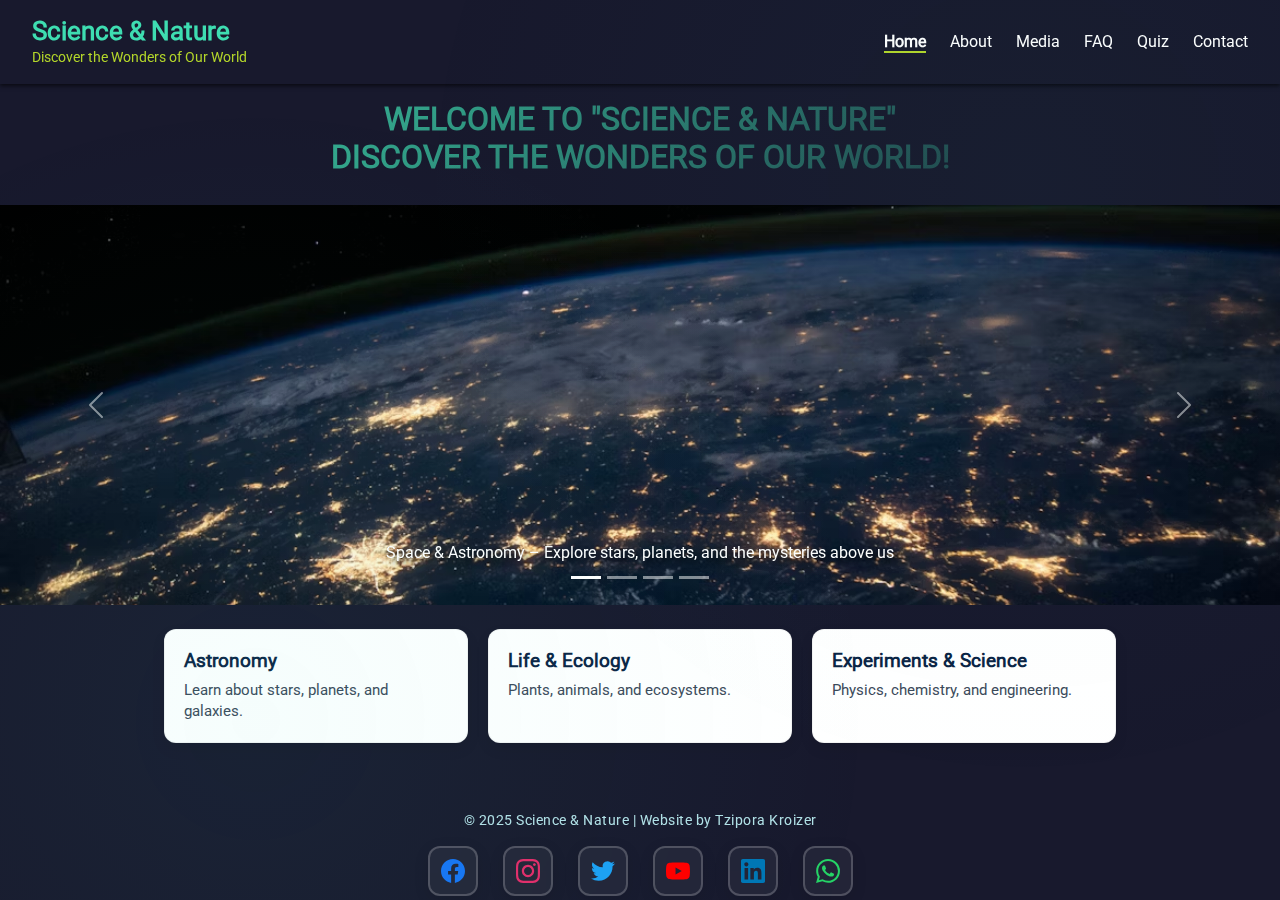
<file: pages/index.html>
<!DOCTYPE html>
<html lang="en">
  <head>
    <meta charset="UTF-8" />
    <meta name="viewport" content="width=device-width, initial-scale=1.0" />
    <link
      href="https://cdn.jsdelivr.net/npm/bootstrap@5.3.2/dist/css/bootstrap.min.css"
      rel="stylesheet"
    />
    <link rel="stylesheet" href="../css/index.css" />
    <link rel="stylesheet" href="../css/style.css" />
    <title>Science & Nature</title>
  </head>
  <body>
    <header>
      <div class="logo">
        <h1>Science & Nature</h1>
        <p>Discover the Wonders of Our World</p>
      </div>
      <button class="burger" aria-label="Toggle menu">&#9776;</button>

      <nav class="nav-menu">
        <ul>
          <li><a href="index.html" class="active">Home</a></li>
          <li><a href="about.html">About</a></li>
          <li><a href="media.html">Media</a></li>
          <li><a href="faq.html">FAQ</a></li>
          <li><a href="quiz.html">Quiz</a></li>
          <li><a href="contact.html">Contact</a></li>
        </ul>
      </nav>
    </header>
    <main>
      <h1 class="animated-text">
        Welcome to "Science & Nature" <br />
        Discover the wonders of our world!
      </h1>
      <div class="d-block d-md-none">
        <img
          src="../images/forest.png"
          alt="Green Forest"
          class="mobile-carousel-image"
        />
        <div class="mobile-carousel-caption">
          Life & Nature – Plants, animals, and ecosystems around the globe.
        </div>
      </div>
      <div
        id="scienceCarousel"
        class="carousel slide d-none d-md-block"
        data-bs-ride="carousel"
      >
        <div class="carousel-indicators">
          <button
            type="button"
            data-bs-target="#scienceCarousel"
            data-bs-slide-to="0"
            class="active"
          ></button>
          <button
            type="button"
            data-bs-target="#scienceCarousel"
            data-bs-slide-to="1"
          ></button>
          <button
            type="button"
            data-bs-target="#scienceCarousel"
            data-bs-slide-to="2"
          ></button>
          <button
            type="button"
            data-bs-target="#scienceCarousel"
            data-bs-slide-to="3"
          ></button>
        </div>

        <div class="carousel-inner">
          <div class="carousel-item active">
            <img
              src="../images/sky.png"
              class="d-block w-100"
              alt="Night Sky"
            />
            <div class="carousel-caption">
              Space & Astronomy – Explore stars, planets, and the mysteries
              above us
            </div>
          </div>
          <div class="carousel-item">
            <img
              src="../images/forest.png"
              class="d-block w-100"
              alt="Green Forest"
            />
            <div class="carousel-caption">
              Life & Nature – Plants, animals, and ecosystems around the globe.
            </div>
          </div>
          <div class="carousel-item">
            <img
              src="../images/physics.png"
              class="d-block w-100"
              alt="Lab Experiment"
            />
            <div class="carousel-caption">
              Physics & Chemistry – Experiments, materials, and natural
              processes
            </div>
          </div>
          <div class="carousel-item">
            <img
              src="../images/robotics.png"
              class="d-block w-100"
              alt="Robotics"
            />
            <div class="carousel-caption">
              Technology & Modern Science – Robotics, engineering, and
              innovations.
            </div>
          </div>
        </div>
        <button
          class="carousel-control-prev"
          type="button"
          data-bs-target="#scienceCarousel"
          data-bs-slide="prev"
        >
          <span class="carousel-control-prev-icon"></span>
        </button>
        <button
          class="carousel-control-next"
          type="button"
          data-bs-target="#scienceCarousel"
          data-bs-slide="next"
        >
          <span class="carousel-control-next-icon"></span>
        </button>
      </div>
      <div class="info-boxes">
        <a
          class="info-card"
          href="https://www.nasa.gov/"
          target="_blank"
          rel="noopener"
        >
          <div class="card-body">
            <h3>Astronomy</h3>
            <p>Learn about stars, planets, and galaxies.</p>
          </div>
        </a>

        <a
          class="info-card"
          href="https://archive.epa.gov/climatechange/kids/impacts/effects/ecosystems.html#:~:text=Every%20plant%20and%20animal%20plays%20a%20role,losing%20one%20species%20can%20affect%20many%20others."
          target="_blank"
          rel="noopener"
        >
          <div class="card-body">
            <h3>Life & Ecology</h3>
            <p>Plants, animals, and ecosystems.</p>
          </div>
        </a>

        <a
          class="info-card"
          href="https://www.cameron.edu/chem-phys-eng"
          target="_blank"
          rel="noopener"
        >
          <div class="card-body">
            <h3>Experiments & Science</h3>
            <p>Physics, chemistry, and engineering.</p>
          </div>
        </a>
      </div>
    </main>

    <footer>
      <p>© 2025 Science & Nature | Website by Tzipora Kroizer</p>
      <div class="social-icons-minimal">
        <a
          href="https://www.facebook.com/"
          class="social-icon-minimal facebook"
        >
          <svg viewBox="0 0 24 24">
            <path
              d="M24 12.073c0-6.627-5.373-12-12-12s-12 5.373-12 12c0 5.99 4.388 10.954 10.125 11.854v-8.385H7.078v-3.47h3.047V9.43c0-3.007 1.792-4.669 4.533-4.669 1.312 0 2.686.235 2.686.235v2.953H15.83c-1.491 0-1.956.925-1.956 1.874v2.25h3.328l-.532 3.47h-2.796v8.385C19.612 23.027 24 18.062 24 12.073z"
            />
          </svg>
        </a>
        <a
          href="https://www.instagram.com/"
          class="social-icon-minimal instagram"
        >
          <svg viewBox="0 0 24 24">
            <path
              d="M12 2.163c3.204 0 3.584.012 4.85.07 3.252.148 4.771 1.691 4.919 4.919.058 1.265.069 1.645.069 4.849 0 3.205-.012 3.584-.069 4.849-.149 3.225-1.664 4.771-4.919 4.919-1.266.058-1.644.07-4.85.07-3.204 0-3.584-.012-4.849-.07-3.26-.149-4.771-1.699-4.919-4.92-.058-1.265-.07-1.644-.07-4.849 0-3.204.013-3.583.07-4.849.149-3.227 1.664-4.771 4.919-4.919 1.266-.057 1.645-.069 4.849-.069zm0-2.163c-3.259 0-3.667.014-4.947.072-4.358.2-6.78 2.618-6.98 6.98-.059 1.281-.073 1.689-.073 4.948 0 3.259.014 3.668.072 4.948.2 4.358 2.618 6.78 6.98 6.98 1.281.058 1.689.072 4.948.072 3.259 0 3.668-.014 4.948-.072 4.354-.2 6.782-2.618 6.979-6.98.059-1.28.073-1.689.073-4.948 0-3.259-.014-3.667-.072-4.947-.196-4.354-2.617-6.78-6.979-6.98-1.281-.059-1.69-.073-4.949-.073zm0 5.838c-3.403 0-6.162 2.759-6.162 6.162s2.759 6.163 6.162 6.163 6.162-2.759 6.162-6.163c0-3.403-2.759-6.162-6.162-6.162zm0 10.162c-2.209 0-4-1.79-4-4 0-2.209 1.791-4 4-4s4 1.791 4 4c0 2.21-1.791 4-4 4zm6.406-11.845c-.796 0-1.441.645-1.441 1.44s.645 1.44 1.441 1.44c.795 0 1.439-.645 1.439-1.44s-.644-1.44-1.439-1.44z"
            />
          </svg>
        </a>
        <a href="https://twitter.com/" class="social-icon-minimal twitter">
          <svg viewBox="0 0 24 24">
            <path
              d="M23.953 4.57a10 10 0 01-2.825.775 4.958 4.958 0 002.163-2.723c-.951.555-2.005.959-3.127 1.184a4.92 4.92 0 00-8.384 4.482C7.69 8.095 4.067 6.13 1.64 3.162a4.822 4.822 0 00-.666 2.475c0 1.71.87 3.213 2.188 4.096a4.904 4.904 0 01-2.228-.616v.06a4.923 4.923 0 003.946 4.827 4.996 4.996 0 01-2.212.085 4.936 4.936 0 004.604 3.417 9.867 9.867 0 01-6.102 2.105c-.39 0-.779-.023-1.17-.067a13.995 13.995 0 007.557 2.209c9.053 0 13.998-7.496 13.998-13.985 0-.21 0-.42-.015-.63A9.935 9.935 0 0024 4.59z"
            />
          </svg>
        </a>
        <a href="https://www.youtube.com/" class="social-icon-minimal youtube">
          <svg viewBox="0 0 24 24">
            <path
              d="M23.498 6.186a3.016 3.016 0 0 0-2.122-2.136C19.505 3.545 12 3.545 12 3.545s-7.505 0-9.377.505A3.017 3.017 0 0 0 .502 6.186C0 8.07 0 12 0 12s0 3.93.502 5.814a3.016 3.016 0 0 0 2.122 2.136c1.871.505 9.376.505 9.376.505s7.505 0 9.377-.505a3.015 3.015 0 0 0 2.122-2.136C24 15.93 24 12 24 12s0-3.93-.502-5.814zM9.545 15.568V8.432L15.818 12l-6.273 3.568z"
            />
          </svg>
        </a>
        <a
          href="https://www.linkedin.com/"
          class="social-icon-minimal linkedin"
        >
          <svg viewBox="0 0 24 24">
            <path
              d="M20.447 20.452h-3.554v-5.569c0-1.328-.027-3.037-1.852-3.037-1.853 0-2.136 1.445-2.136 2.939v5.667H9.351V9h3.414v1.561h.046c.477-.9 1.637-1.85 3.37-1.85 3.601 0 4.267 2.37 4.267 5.455v6.286zM5.337 7.433c-1.144 0-2.063-.926-2.063-2.065 0-1.138.92-2.063 2.063-2.063 1.14 0 2.064.925 2.064 2.063 0 1.139-.925 2.065-2.064 2.065zm1.782 13.019H3.555V9h3.564v11.452zM22.225 0H1.771C.792 0 0 .774 0 1.729v20.542C0 23.227.792 24 1.771 24h20.451C23.2 24 24 23.227 24 22.271V1.729C24 .774 23.2 0 22.222 0h.003z"
            />
          </svg>
        </a>
        <a
          href="https://www.whatsapp.com/"
          class="social-icon-minimal whatsapp"
        >
          <svg viewBox="0 0 24 24">
            <path
              d="M17.472 14.382c-.297-.149-1.758-.867-2.03-.967-.273-.099-.471-.148-.67.15-.197.297-.767.966-.94 1.164-.173.199-.347.223-.644.075-.297-.15-1.255-.463-2.39-1.475-.883-.788-1.48-1.761-1.653-2.059-.173-.297-.018-.458.13-.606.134-.133.298-.347.446-.52.149-.174.198-.298.298-.497.099-.198.05-.371-.025-.52-.075-.149-.669-1.612-.916-2.207-.242-.579-.487-.5-.669-.51-.173-.008-.371-.01-.57-.01-.198 0-.52.074-.792.372-.272.297-1.04 1.016-1.04 2.479 0 1.462 1.065 2.875 1.213 3.074.149.198 2.096 3.2 5.077 4.487.709.306 1.262.489 1.694.625.712.227 1.36.195 1.871.118.571-.085 1.758-.719 2.006-1.413.248-.694.248-1.289.173-1.413-.074-.124-.272-.198-.57-.347m-5.421 7.403h-.004a9.87 9.87 0 01-5.031-1.378l-.361-.214-3.741.982.998-3.648-.235-.374a9.86 9.86 0 01-1.51-5.26c.001-5.45 4.436-9.884 9.888-9.884 2.64 0 5.122 1.03 6.988 2.898a9.825 9.825 0 012.893 6.994c-.003 5.45-4.437 9.884-9.885 9.884m8.413-18.297A11.815 11.815 0 0012.05 0C5.495 0 .16 5.335.157 11.892c0 2.096.547 4.142 1.588 5.945L.057 24l6.305-1.654a11.882 11.882 0 005.683 1.448h.005c6.554 0 11.89-5.335 11.893-11.893A11.821 11.821 0 0020.465 3.488"
            />
          </svg>
        </a>
      </div>
    </footer>

    <script src="https://cdn.jsdelivr.net/npm/bootstrap@5.3.2/dist/js/bootstrap.bundle.min.js"></script>
    <script src="../scripts/nav.js" defer></script>
  </body>
</html>
</file>
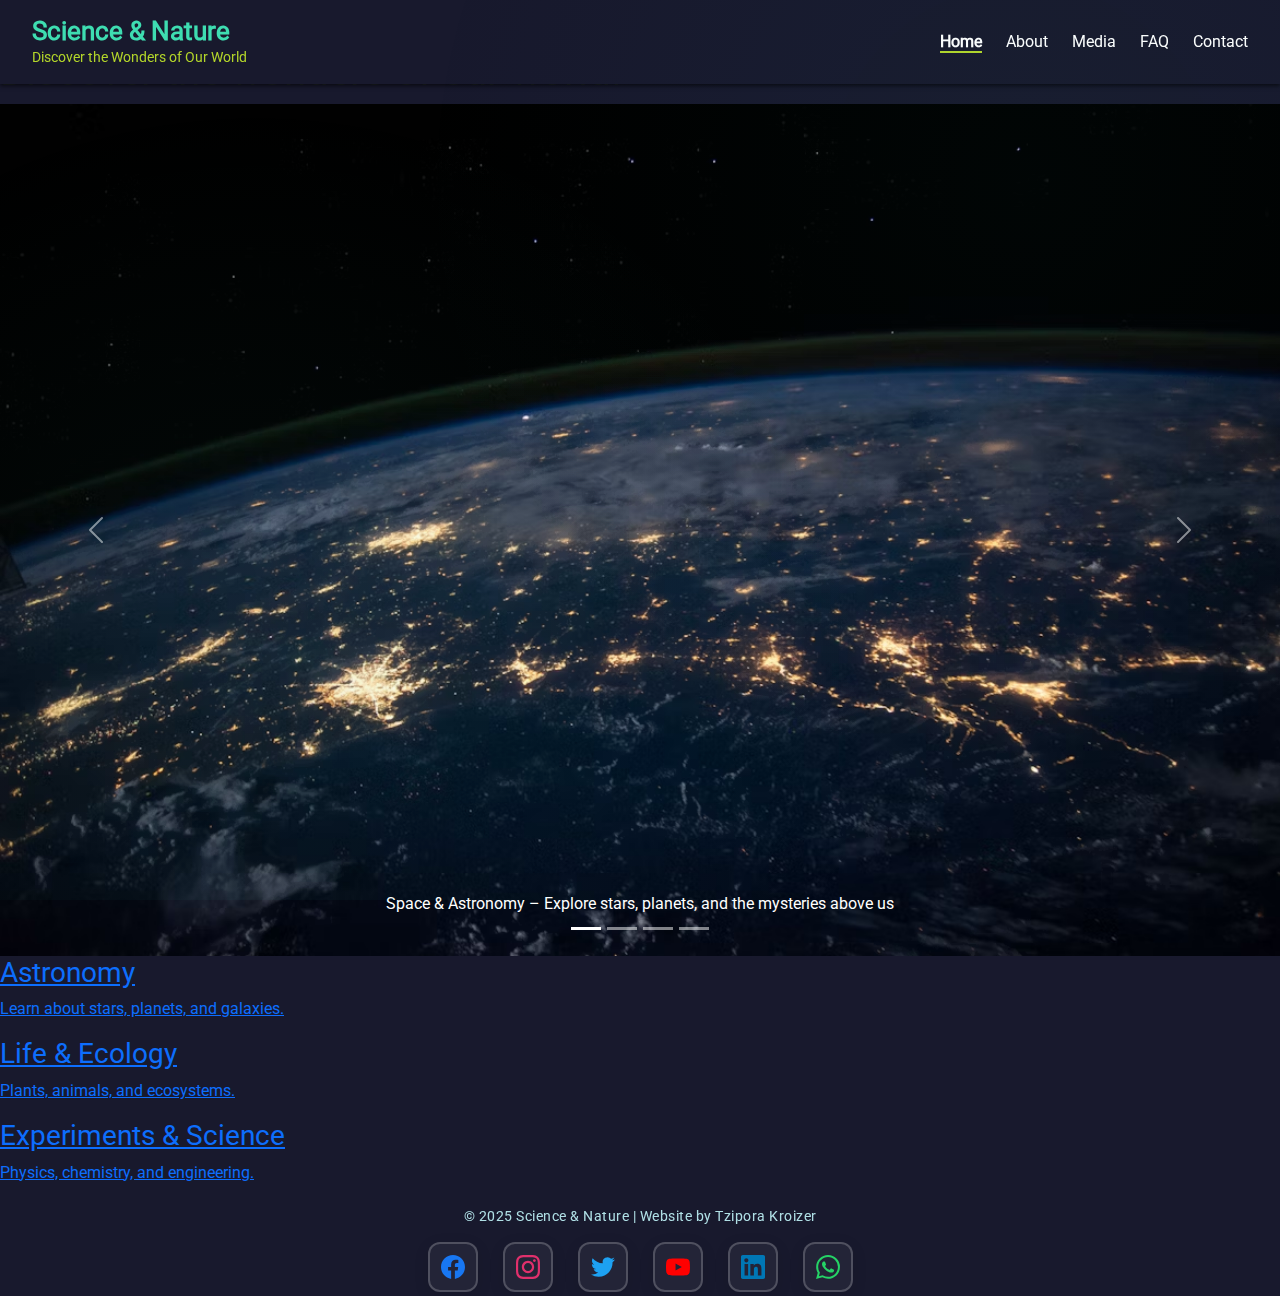
<file: pages/about.html>
<!DOCTYPE html>
<html lang="en">
  <head>
    <meta charset="UTF-8" />
    <meta name="viewport" content="width=device-width, initial-scale=1.0" />
    <link
      href="https://cdn.jsdelivr.net/npm/bootstrap@5.3.2/dist/css/bootstrap.min.css"
      rel="stylesheet"
    />
    <link rel="stylesheet" href="../css/about.css" />
    <link rel="stylesheet" href="../css/style.css" />

    <title>Science & Nature</title>
  </head>
  <body>
    <header>
      <div class="logo">
        <h1>Science & Nature</h1>
        <p>Discover the Wonders of Our World</p>
      </div>
      <button class="burger" aria-label="Toggle menu">&#9776;</button>

      <nav class="nav-menu">
        <ul>
          <li><a href="index.html" class="active">Home</a></li>
          <li><a href="about.html">About</a></li>
          <li><a href="media.html">Media</a></li>
          <li><a href="faq.html">FAQ</a></li>
          <li><a href="contact.html">Contact</a></li>
        </ul>
      </nav>
    </header>

    <div class="home page-content">
      <h1 class="animated-text">
        Welcome to "Science & Nature" <br />
        Discover the wonders of our world!
      </h1>
      <div id="scienceCarousel" class="carousel slide" data-bs-ride="carousel">
        <div class="carousel-indicators">
          <button
            type="button"
            data-bs-target="#scienceCarousel"
            data-bs-slide-to="0"
            class="active"
          ></button>
          <button
            type="button"
            data-bs-target="#scienceCarousel"
            data-bs-slide-to="1"
          ></button>
          <button
            type="button"
            data-bs-target="#scienceCarousel"
            data-bs-slide-to="2"
          ></button>
          <button
            type="button"
            data-bs-target="#scienceCarousel"
            data-bs-slide-to="3"
          ></button>
        </div>

        <div class="carousel-inner">
          <div class="carousel-item active">
            <img
              src="../images/sky.png"
              class="d-block w-100"
              alt="Night Sky"
            />
            <div class="carousel-caption">
              Space & Astronomy – Explore stars, planets, and the mysteries
              above us
            </div>
          </div>
          <div class="carousel-item">
            <img
              src="../images/forest.png"
              class="d-block w-100"
              alt="Green Forest"
            />
            <div class="carousel-caption">
              Life & Nature – Plants, animals, and ecosystems around the globe.
            </div>
          </div>
          <div class="carousel-item">
            <img
              src="../images/physics.png"
              class="d-block w-100"
              alt="Lab Experiment"
            />
            <div class="carousel-caption">
              Physics & Chemistry – Experiments, materials, and natural
              processes
            </div>
          </div>
          <div class="carousel-item">
            <img
              src="../images/robotics.png"
              class="d-block w-100"
              alt="Robotics"
            />
            <div class="carousel-caption">
              Technology & Modern Science – Robotics, engineering, and
              innovations.
            </div>
          </div>
        </div>
        <button
          class="carousel-control-prev"
          type="button"
          data-bs-target="#scienceCarousel"
          data-bs-slide="prev"
        >
          <span class="carousel-control-prev-icon"></span>
        </button>
        <button
          class="carousel-control-next"
          type="button"
          data-bs-target="#scienceCarousel"
          data-bs-slide="next"
        >
          <span class="carousel-control-next-icon"></span>
        </button>
      </div>
      <div class="info-boxes">
        <a
          class="info-card"
          href="https://www.nasa.gov/"
          target="_blank"
          rel="noopener"
        >
          <div class="card-body">
            <h3>Astronomy</h3>
            <p>Learn about stars, planets, and galaxies.</p>
          </div>
        </a>

        <a
          class="info-card"
          href="https://archive.epa.gov/climatechange/kids/impacts/effects/ecosystems.html#:~:text=Every%20plant%20and%20animal%20plays%20a%20role,losing%20one%20species%20can%20affect%20many%20others."
          target="_blank"
          rel="noopener"
        >
          <div class="card-body">
            <h3>Life & Ecology</h3>
            <p>Plants, animals, and ecosystems.</p>
          </div>
        </a>

        <a
          class="info-card"
          href="https://www.cameron.edu/chem-phys-eng"
          target="_blank"
          rel="noopener"
        >
          <div class="card-body">
            <h3>Experiments & Science</h3>
            <p>Physics, chemistry, and engineering.</p>
          </div>
        </a>
      </div>
    </div>

    <footer>
      <p>© 2025 Science & Nature | Website by Tzipora Kroizer</p>
      <div class="social-icons-minimal">
        <a
          href="https://www.facebook.com/"
          class="social-icon-minimal facebook"
        >
          <svg viewBox="0 0 24 24">
            <path
              d="M24 12.073c0-6.627-5.373-12-12-12s-12 5.373-12 12c0 5.99 4.388 10.954 10.125 11.854v-8.385H7.078v-3.47h3.047V9.43c0-3.007 1.792-4.669 4.533-4.669 1.312 0 2.686.235 2.686.235v2.953H15.83c-1.491 0-1.956.925-1.956 1.874v2.25h3.328l-.532 3.47h-2.796v8.385C19.612 23.027 24 18.062 24 12.073z"
            />
          </svg>
        </a>
        <a
          href="https://www.instagram.com/"
          class="social-icon-minimal instagram"
        >
          <svg viewBox="0 0 24 24">
            <path
              d="M12 2.163c3.204 0 3.584.012 4.85.07 3.252.148 4.771 1.691 4.919 4.919.058 1.265.069 1.645.069 4.849 0 3.205-.012 3.584-.069 4.849-.149 3.225-1.664 4.771-4.919 4.919-1.266.058-1.644.07-4.85.07-3.204 0-3.584-.012-4.849-.07-3.26-.149-4.771-1.699-4.919-4.92-.058-1.265-.07-1.644-.07-4.849 0-3.204.013-3.583.07-4.849.149-3.227 1.664-4.771 4.919-4.919 1.266-.057 1.645-.069 4.849-.069zm0-2.163c-3.259 0-3.667.014-4.947.072-4.358.2-6.78 2.618-6.98 6.98-.059 1.281-.073 1.689-.073 4.948 0 3.259.014 3.668.072 4.948.2 4.358 2.618 6.78 6.98 6.98 1.281.058 1.689.072 4.948.072 3.259 0 3.668-.014 4.948-.072 4.354-.2 6.782-2.618 6.979-6.98.059-1.28.073-1.689.073-4.948 0-3.259-.014-3.667-.072-4.947-.196-4.354-2.617-6.78-6.979-6.98-1.281-.059-1.69-.073-4.949-.073zm0 5.838c-3.403 0-6.162 2.759-6.162 6.162s2.759 6.163 6.162 6.163 6.162-2.759 6.162-6.163c0-3.403-2.759-6.162-6.162-6.162zm0 10.162c-2.209 0-4-1.79-4-4 0-2.209 1.791-4 4-4s4 1.791 4 4c0 2.21-1.791 4-4 4zm6.406-11.845c-.796 0-1.441.645-1.441 1.44s.645 1.44 1.441 1.44c.795 0 1.439-.645 1.439-1.44s-.644-1.44-1.439-1.44z"
            />
          </svg>
        </a>
        <a href="https://twitter.com/" class="social-icon-minimal twitter">
          <svg viewBox="0 0 24 24">
            <path
              d="M23.953 4.57a10 10 0 01-2.825.775 4.958 4.958 0 002.163-2.723c-.951.555-2.005.959-3.127 1.184a4.92 4.92 0 00-8.384 4.482C7.69 8.095 4.067 6.13 1.64 3.162a4.822 4.822 0 00-.666 2.475c0 1.71.87 3.213 2.188 4.096a4.904 4.904 0 01-2.228-.616v.06a4.923 4.923 0 003.946 4.827 4.996 4.996 0 01-2.212.085 4.936 4.936 0 004.604 3.417 9.867 9.867 0 01-6.102 2.105c-.39 0-.779-.023-1.17-.067a13.995 13.995 0 007.557 2.209c9.053 0 13.998-7.496 13.998-13.985 0-.21 0-.42-.015-.63A9.935 9.935 0 0024 4.59z"
            />
          </svg>
        </a>
        <a href="https://www.youtube.com/" class="social-icon-minimal youtube">
          <svg viewBox="0 0 24 24">
            <path
              d="M23.498 6.186a3.016 3.016 0 0 0-2.122-2.136C19.505 3.545 12 3.545 12 3.545s-7.505 0-9.377.505A3.017 3.017 0 0 0 .502 6.186C0 8.07 0 12 0 12s0 3.93.502 5.814a3.016 3.016 0 0 0 2.122 2.136c1.871.505 9.376.505 9.376.505s7.505 0 9.377-.505a3.015 3.015 0 0 0 2.122-2.136C24 15.93 24 12 24 12s0-3.93-.502-5.814zM9.545 15.568V8.432L15.818 12l-6.273 3.568z"
            />
          </svg>
        </a>
        <a
          href="https://www.linkedin.com/"
          class="social-icon-minimal linkedin"
        >
          <svg viewBox="0 0 24 24">
            <path
              d="M20.447 20.452h-3.554v-5.569c0-1.328-.027-3.037-1.852-3.037-1.853 0-2.136 1.445-2.136 2.939v5.667H9.351V9h3.414v1.561h.046c.477-.9 1.637-1.85 3.37-1.85 3.601 0 4.267 2.37 4.267 5.455v6.286zM5.337 7.433c-1.144 0-2.063-.926-2.063-2.065 0-1.138.92-2.063 2.063-2.063 1.14 0 2.064.925 2.064 2.063 0 1.139-.925 2.065-2.064 2.065zm1.782 13.019H3.555V9h3.564v11.452zM22.225 0H1.771C.792 0 0 .774 0 1.729v20.542C0 23.227.792 24 1.771 24h20.451C23.2 24 24 23.227 24 22.271V1.729C24 .774 23.2 0 22.222 0h.003z"
            />
          </svg>
        </a>
        <a
          href="https://www.whatsapp.com/"
          class="social-icon-minimal whatsapp"
        >
          <svg viewBox="0 0 24 24">
            <path
              d="M17.472 14.382c-.297-.149-1.758-.867-2.03-.967-.273-.099-.471-.148-.67.15-.197.297-.767.966-.94 1.164-.173.199-.347.223-.644.075-.297-.15-1.255-.463-2.39-1.475-.883-.788-1.48-1.761-1.653-2.059-.173-.297-.018-.458.13-.606.134-.133.298-.347.446-.52.149-.174.198-.298.298-.497.099-.198.05-.371-.025-.52-.075-.149-.669-1.612-.916-2.207-.242-.579-.487-.5-.669-.51-.173-.008-.371-.01-.57-.01-.198 0-.52.074-.792.372-.272.297-1.04 1.016-1.04 2.479 0 1.462 1.065 2.875 1.213 3.074.149.198 2.096 3.2 5.077 4.487.709.306 1.262.489 1.694.625.712.227 1.36.195 1.871.118.571-.085 1.758-.719 2.006-1.413.248-.694.248-1.289.173-1.413-.074-.124-.272-.198-.57-.347m-5.421 7.403h-.004a9.87 9.87 0 01-5.031-1.378l-.361-.214-3.741.982.998-3.648-.235-.374a9.86 9.86 0 01-1.51-5.26c.001-5.45 4.436-9.884 9.888-9.884 2.64 0 5.122 1.03 6.988 2.898a9.825 9.825 0 012.893 6.994c-.003 5.45-4.437 9.884-9.885 9.884m8.413-18.297A11.815 11.815 0 0012.05 0C5.495 0 .16 5.335.157 11.892c0 2.096.547 4.142 1.588 5.945L.057 24l6.305-1.654a11.882 11.882 0 005.683 1.448h.005c6.554 0 11.89-5.335 11.893-11.893A11.821 11.821 0 0020.465 3.488"
            />
          </svg>
        </a>
      </div>
    </footer>

    <script src="https://cdn.jsdelivr.net/npm/bootstrap@5.3.2/dist/js/bootstrap.bundle.min.js"></script>
    <script src="../scripts/nav.js" defer></script>
  </body>
</html>
</file>
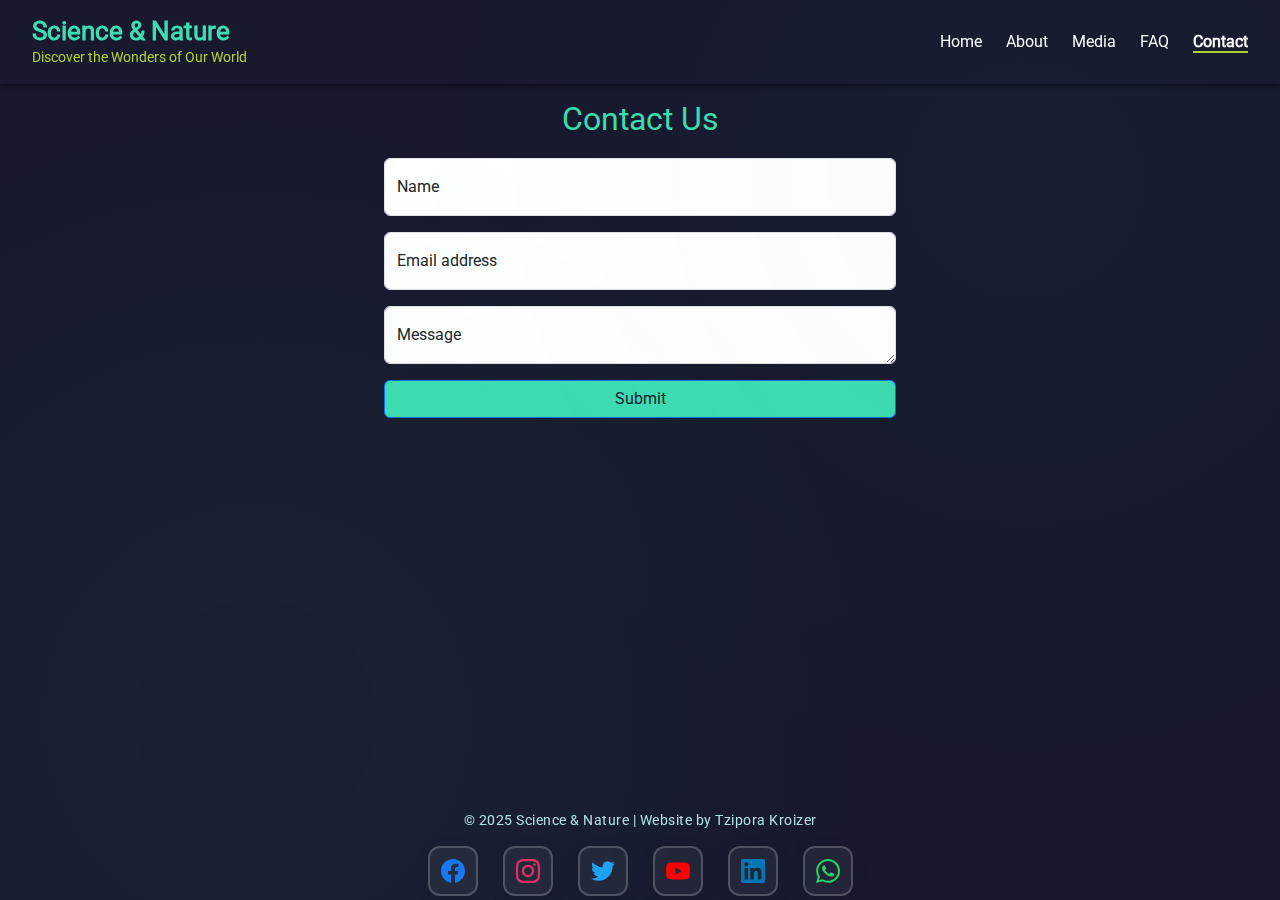
<file: pages/contact.html>
<!DOCTYPE html>
<html lang="en">
  <head>
    <meta charset="UTF-8" />
    <meta name="viewport" content="width=device-width, initial-scale=1.0" />
    <link
      href="https://cdn.jsdelivr.net/npm/bootstrap@5.3.2/dist/css/bootstrap.min.css"
      rel="stylesheet"
    />
    <link rel="stylesheet" href="../css/contact.css" />
    <link rel="stylesheet" href="../css/style.css" />

    <title>Science & Nature</title>
  </head>
  <body>
    <header>
      <div class="logo">
        <h1>Science & Nature</h1>
        <p>Discover the Wonders of Our World</p>
      </div>
      <button class="burger" aria-label="Toggle menu">&#9776;</button>

      <nav class="nav-menu">
        <ul>
          <li><a href="index.html">Home</a></li>
          <li><a href="about.html">About</a></li>
          <li><a href="media.html">Media</a></li>
          <li><a href="faq.html">FAQ</a></li>
          <li><a href="contact.html" class="active">Contact</a></li>
        </ul>
      </nav>
    </header>

    <main>
      <form action="thanks.html" method="get" class="contact-form">
        <h2>Contact Us</h2>
        <div class="form-floating mb-3">
          <input
            type="text"
            class="form-control"
            id="floatingName"
            placeholder="Enter your name"
            name="name"
            required
          />
          <label for="floatingName">Name</label>
        </div>

        <div class="form-floating mb-3">
          <input
            type="email"
            class="form-control"
            id="floatingEmail"
            placeholder="name@example.com"
            name="email"
            required
          />
          <label for="floatingEmail">Email address</label>
        </div>

        <div class="form-floating mb-3">
          <textarea
            class="form-control"
            id="floatingMessage"
            rows="3"
            placeholder="Your message here"
            name="message"
            required
          ></textarea>
          <label for="floatingMessage">Message</label>
        </div>

        <div class="d-flex justify-content-center">
          <button type="submit" class="btn btn-primary center-btn">
            Submit
          </button>
        </div>
      </form>
    </main>

    <footer>
      <p>© 2025 Science & Nature | Website by Tzipora Kroizer</p>
      <div class="social-icons-minimal">
        <a
          href="https://www.facebook.com/"
          class="social-icon-minimal facebook"
        >
          <svg viewBox="0 0 24 24">
            <path
              d="M24 12.073c0-6.627-5.373-12-12-12s-12 5.373-12 12c0 5.99 4.388 10.954 10.125 11.854v-8.385H7.078v-3.47h3.047V9.43c0-3.007 1.792-4.669 4.533-4.669 1.312 0 2.686.235 2.686.235v2.953H15.83c-1.491 0-1.956.925-1.956 1.874v2.25h3.328l-.532 3.47h-2.796v8.385C19.612 23.027 24 18.062 24 12.073z"
            />
          </svg>
        </a>
        <a
          href="https://www.instagram.com/"
          class="social-icon-minimal instagram"
        >
          <svg viewBox="0 0 24 24">
            <path
              d="M12 2.163c3.204 0 3.584.012 4.85.07 3.252.148 4.771 1.691 4.919 4.919.058 1.265.069 1.645.069 4.849 0 3.205-.012 3.584-.069 4.849-.149 3.225-1.664 4.771-4.919 4.919-1.266.058-1.644.07-4.85.07-3.204 0-3.584-.012-4.849-.07-3.26-.149-4.771-1.699-4.919-4.92-.058-1.265-.07-1.644-.07-4.849 0-3.204.013-3.583.07-4.849.149-3.227 1.664-4.771 4.919-4.919 1.266-.057 1.645-.069 4.849-.069zm0-2.163c-3.259 0-3.667.014-4.947.072-4.358.2-6.78 2.618-6.98 6.98-.059 1.281-.073 1.689-.073 4.948 0 3.259.014 3.668.072 4.948.2 4.358 2.618 6.78 6.98 6.98 1.281.058 1.689.072 4.948.072 3.259 0 3.668-.014 4.948-.072 4.354-.2 6.782-2.618 6.979-6.98.059-1.28.073-1.689.073-4.948 0-3.259-.014-3.667-.072-4.947-.196-4.354-2.617-6.78-6.979-6.98-1.281-.059-1.69-.073-4.949-.073zm0 5.838c-3.403 0-6.162 2.759-6.162 6.162s2.759 6.163 6.162 6.163 6.162-2.759 6.162-6.163c0-3.403-2.759-6.162-6.162-6.162zm0 10.162c-2.209 0-4-1.79-4-4 0-2.209 1.791-4 4-4s4 1.791 4 4c0 2.21-1.791 4-4 4zm6.406-11.845c-.796 0-1.441.645-1.441 1.44s.645 1.44 1.441 1.44c.795 0 1.439-.645 1.439-1.44s-.644-1.44-1.439-1.44z"
            />
          </svg>
        </a>
        <a href="https://twitter.com/" class="social-icon-minimal twitter">
          <svg viewBox="0 0 24 24">
            <path
              d="M23.953 4.57a10 10 0 01-2.825.775 4.958 4.958 0 002.163-2.723c-.951.555-2.005.959-3.127 1.184a4.92 4.92 0 00-8.384 4.482C7.69 8.095 4.067 6.13 1.64 3.162a4.822 4.822 0 00-.666 2.475c0 1.71.87 3.213 2.188 4.096a4.904 4.904 0 01-2.228-.616v.06a4.923 4.923 0 003.946 4.827 4.996 4.996 0 01-2.212.085 4.936 4.936 0 004.604 3.417 9.867 9.867 0 01-6.102 2.105c-.39 0-.779-.023-1.17-.067a13.995 13.995 0 007.557 2.209c9.053 0 13.998-7.496 13.998-13.985 0-.21 0-.42-.015-.63A9.935 9.935 0 0024 4.59z"
            />
          </svg>
        </a>
        <a href="https://www.youtube.com/" class="social-icon-minimal youtube">
          <svg viewBox="0 0 24 24">
            <path
              d="M23.498 6.186a3.016 3.016 0 0 0-2.122-2.136C19.505 3.545 12 3.545 12 3.545s-7.505 0-9.377.505A3.017 3.017 0 0 0 .502 6.186C0 8.07 0 12 0 12s0 3.93.502 5.814a3.016 3.016 0 0 0 2.122 2.136c1.871.505 9.376.505 9.376.505s7.505 0 9.377-.505a3.015 3.015 0 0 0 2.122-2.136C24 15.93 24 12 24 12s0-3.93-.502-5.814zM9.545 15.568V8.432L15.818 12l-6.273 3.568z"
            />
          </svg>
        </a>
        <a
          href="https://www.linkedin.com/"
          class="social-icon-minimal linkedin"
        >
          <svg viewBox="0 0 24 24">
            <path
              d="M20.447 20.452h-3.554v-5.569c0-1.328-.027-3.037-1.852-3.037-1.853 0-2.136 1.445-2.136 2.939v5.667H9.351V9h3.414v1.561h.046c.477-.9 1.637-1.85 3.37-1.85 3.601 0 4.267 2.37 4.267 5.455v6.286zM5.337 7.433c-1.144 0-2.063-.926-2.063-2.065 0-1.138.92-2.063 2.063-2.063 1.14 0 2.064.925 2.064 2.063 0 1.139-.925 2.065-2.064 2.065zm1.782 13.019H3.555V9h3.564v11.452zM22.225 0H1.771C.792 0 0 .774 0 1.729v20.542C0 23.227.792 24 1.771 24h20.451C23.2 24 24 23.227 24 22.271V1.729C24 .774 23.2 0 22.222 0h.003z"
            />
          </svg>
        </a>
        <a
          href="https://www.whatsapp.com/"
          class="social-icon-minimal whatsapp"
        >
          <svg viewBox="0 0 24 24">
            <path
              d="M17.472 14.382c-.297-.149-1.758-.867-2.03-.967-.273-.099-.471-.148-.67.15-.197.297-.767.966-.94 1.164-.173.199-.347.223-.644.075-.297-.15-1.255-.463-2.39-1.475-.883-.788-1.48-1.761-1.653-2.059-.173-.297-.018-.458.13-.606.134-.133.298-.347.446-.52.149-.174.198-.298.298-.497.099-.198.05-.371-.025-.52-.075-.149-.669-1.612-.916-2.207-.242-.579-.487-.5-.669-.51-.173-.008-.371-.01-.57-.01-.198 0-.52.074-.792.372-.272.297-1.04 1.016-1.04 2.479 0 1.462 1.065 2.875 1.213 3.074.149.198 2.096 3.2 5.077 4.487.709.306 1.262.489 1.694.625.712.227 1.36.195 1.871.118.571-.085 1.758-.719 2.006-1.413.248-.694.248-1.289.173-1.413-.074-.124-.272-.198-.57-.347m-5.421 7.403h-.004a9.87 9.87 0 01-5.031-1.378l-.361-.214-3.741.982.998-3.648-.235-.374a9.86 9.86 0 01-1.51-5.26c.001-5.45 4.436-9.884 9.888-9.884 2.64 0 5.122 1.03 6.988 2.898a9.825 9.825 0 012.893 6.994c-.003 5.45-4.437 9.884-9.885 9.884m8.413-18.297A11.815 11.815 0 0012.05 0C5.495 0 .16 5.335.157 11.892c0 2.096.547 4.142 1.588 5.945L.057 24l6.305-1.654a11.882 11.882 0 005.683 1.448h.005c6.554 0 11.89-5.335 11.893-11.893A11.821 11.821 0 0020.465 3.488"
            />
          </svg>
        </a>
      </div>
    </footer>

    <script src="https://cdn.jsdelivr.net/npm/bootstrap@5.3.2/dist/js/bootstrap.bundle.min.js"></script>
    <script src="../scripts/nav.js" defer></script>
    <script src="../scripts/contact.js" defer></script>
  </body>
</html>
</file>
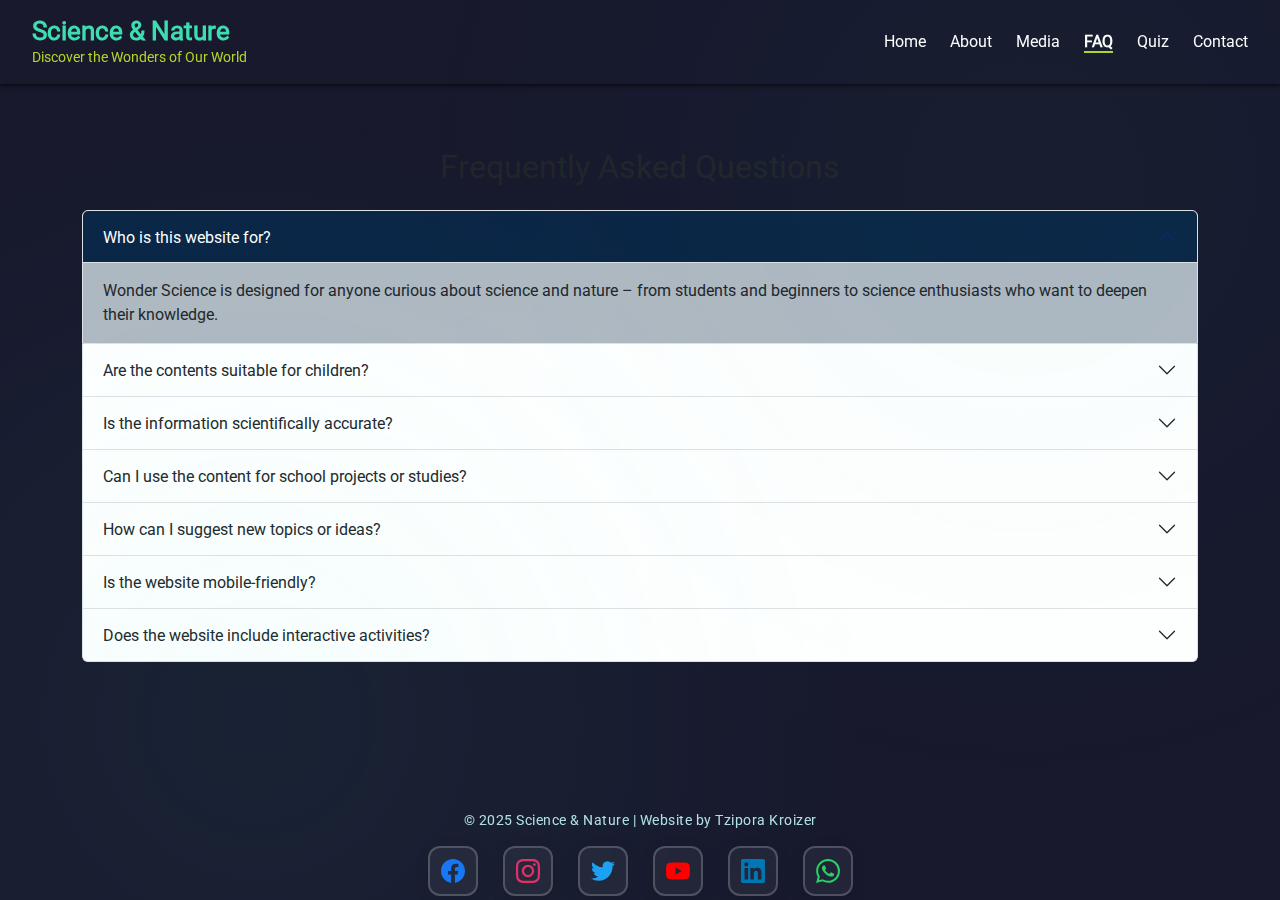
<file: pages/faq.html>
<!DOCTYPE html>
<html lang="en">
  <head>
    <meta charset="UTF-8" />
    <meta name="viewport" content="width=device-width, initial-scale=1.0" />
    <link
      href="https://cdn.jsdelivr.net/npm/bootstrap@5.3.2/dist/css/bootstrap.min.css"
      rel="stylesheet"
    />
    <link rel="stylesheet" href="../css/faq.css" />
    <link rel="stylesheet" href="../css/style.css" />
    <link rel="icon" href="data:image/svg+xml,<svg xmlns=%22http://www.w3.org/2000/svg%22 viewBox=%220 0 100 100%22><text y=%22.9em%22 font-size=%2290%22>🌍</text></svg>">

    <title>Science & Nature</title>
  </head>
  <body>
    <header>
      <div class="logo">
        <h1>Science & Nature</h1>
        <p>Discover the Wonders of Our World</p>
      </div>
      <button class="burger" aria-label="Toggle menu">&#9776;</button>

      <nav class="nav-menu">
        <ul>
          <li><a href="index.html">Home</a></li>
          <li><a href="about.html">About</a></li>
          <li><a href="media.html">Media</a></li>
          <li><a href="faq.html" class="active">FAQ</a></li>
          <li><a href="quiz.html">Quiz</a></li>
          <li><a href="contact.html">Contact</a></li>
        </ul>
      </nav>
    </header>

    <main>
      <section class="container my-5">
        <h2 class="text-center mb-4">Frequently Asked Questions</h2>
        <div class="accordion" id="faqAccordion">
          <div class="accordion-item">
            <h2 class="accordion-header" id="faq1-heading">
              <button
                class="accordion-button"
                type="button"
                data-bs-toggle="collapse"
                data-bs-target="#faq1"
                aria-expanded="true"
                aria-controls="faq1"
              >
                Who is this website for?
              </button>
            </h2>
            <div
              id="faq1"
              class="accordion-collapse collapse show"
              aria-labelledby="faq1-heading"
              data-bs-parent="#faqAccordion"
            >
              <div class="accordion-body">
                Wonder Science is designed for anyone curious about science and
                nature – from students and beginners to science enthusiasts who
                want to deepen their knowledge.
              </div>
            </div>
          </div>

          <div class="accordion-item">
            <h2 class="accordion-header" id="faq2-heading">
              <button
                class="accordion-button collapsed"
                type="button"
                data-bs-toggle="collapse"
                data-bs-target="#faq2"
                aria-expanded="false"
                aria-controls="faq2"
              >
                Are the contents suitable for children?
              </button>
            </h2>
            <div
              id="faq2"
              class="accordion-collapse collapse"
              aria-labelledby="faq2-heading"
              data-bs-parent="#faqAccordion"
            >
              <div class="accordion-body">
                Yes! Most of the content is written in a simple and accessible
                way, with illustrations, videos, and interactive explanations to
                make learning fun for younger audiences.
              </div>
            </div>
          </div>

          <div class="accordion-item">
            <h2 class="accordion-header" id="faq3-heading">
              <button
                class="accordion-button collapsed"
                type="button"
                data-bs-toggle="collapse"
                data-bs-target="#faq3"
                aria-expanded="false"
                aria-controls="faq3"
              >
                Is the information scientifically accurate?
              </button>
            </h2>
            <div
              id="faq3"
              class="accordion-collapse collapse"
              aria-labelledby="faq3-heading"
              data-bs-parent="#faqAccordion"
            >
              <div class="accordion-body">
                Absolutely. All content is based on reliable scientific sources,
                professional literature, and up-to-date research articles.
              </div>
            </div>
          </div>

          <div class="accordion-item">
            <h2 class="accordion-header" id="faq4-heading">
              <button
                class="accordion-button collapsed"
                type="button"
                data-bs-toggle="collapse"
                data-bs-target="#faq4"
                aria-expanded="false"
                aria-controls="faq4"
              >
                Can I use the content for school projects or studies?
              </button>
            </h2>
            <div
              id="faq4"
              class="accordion-collapse collapse"
              aria-labelledby="faq4-heading"
              data-bs-parent="#faqAccordion"
            >
              <div class="accordion-body">
                Yes, you may use the materials for educational, non-commercial
                purposes, as long as credit is given to Wonder Science.
              </div>
            </div>
          </div>

          <div class="accordion-item">
            <h2 class="accordion-header" id="faq5-heading">
              <button
                class="accordion-button collapsed"
                type="button"
                data-bs-toggle="collapse"
                data-bs-target="#faq5"
                aria-expanded="false"
                aria-controls="faq5"
              >
                How can I suggest new topics or ideas?
              </button>
            </h2>
            <div
              id="faq5"
              class="accordion-collapse collapse"
              aria-labelledby="faq5-heading"
              data-bs-parent="#faqAccordion"
            >
              <div class="accordion-body">
                We’d love to hear from you! You can send your ideas and
                suggestions through the Contact page on our website.
              </div>
            </div>
          </div>

          <div class="accordion-item">
            <h2 class="accordion-header" id="faq6-heading">
              <button
                class="accordion-button collapsed"
                type="button"
                data-bs-toggle="collapse"
                data-bs-target="#faq6"
                aria-expanded="false"
                aria-controls="faq6"
              >
                Is the website mobile-friendly?
              </button>
            </h2>
            <div
              id="faq6"
              class="accordion-collapse collapse"
              aria-labelledby="faq6-heading"
              data-bs-parent="#faqAccordion"
            >
              <div class="accordion-body">
                Yes, the site is built with modern web technologies (HTML5,
                CSS3, JavaScript, Bootstrap) and is fully responsive on all
                devices.
              </div>
            </div>
          </div>

          <div class="accordion-item">
            <h2 class="accordion-header" id="faq7-heading">
              <button
                class="accordion-button collapsed"
                type="button"
                data-bs-toggle="collapse"
                data-bs-target="#faq7"
                aria-expanded="false"
                aria-controls="faq7"
              >
                Does the website include interactive activities?
              </button>
            </h2>
            <div
              id="faq7"
              class="accordion-collapse collapse"
              aria-labelledby="faq7-heading"
              data-bs-parent="#faqAccordion"
            >
              <div class="accordion-body">
                Yes! You’ll find quizzes, interactive info cards, dynamic media,
                and even science experiments you can try at home.
              </div>
            </div>
          </div>
        </div>
      </section>
    </main>

    <footer>
      <p>© 2025 Science & Nature | Website by Tzipora Kroizer</p>
      <div class="social-icons-minimal">
        <a
          href="https://www.facebook.com/"
          class="social-icon-minimal facebook"
        >
          <svg viewBox="0 0 24 24">
            <path
              d="M24 12.073c0-6.627-5.373-12-12-12s-12 5.373-12 12c0 5.99 4.388 10.954 10.125 11.854v-8.385H7.078v-3.47h3.047V9.43c0-3.007 1.792-4.669 4.533-4.669 1.312 0 2.686.235 2.686.235v2.953H15.83c-1.491 0-1.956.925-1.956 1.874v2.25h3.328l-.532 3.47h-2.796v8.385C19.612 23.027 24 18.062 24 12.073z"
            />
          </svg>
        </a>
        <a
          href="https://www.instagram.com/"
          class="social-icon-minimal instagram"
        >
          <svg viewBox="0 0 24 24">
            <path
              d="M12 2.163c3.204 0 3.584.012 4.85.07 3.252.148 4.771 1.691 4.919 4.919.058 1.265.069 1.645.069 4.849 0 3.205-.012 3.584-.069 4.849-.149 3.225-1.664 4.771-4.919 4.919-1.266.058-1.644.07-4.85.07-3.204 0-3.584-.012-4.849-.07-3.26-.149-4.771-1.699-4.919-4.92-.058-1.265-.07-1.644-.07-4.849 0-3.204.013-3.583.07-4.849.149-3.227 1.664-4.771 4.919-4.919 1.266-.057 1.645-.069 4.849-.069zm0-2.163c-3.259 0-3.667.014-4.947.072-4.358.2-6.78 2.618-6.98 6.98-.059 1.281-.073 1.689-.073 4.948 0 3.259.014 3.668.072 4.948.2 4.358 2.618 6.78 6.98 6.98 1.281.058 1.689.072 4.948.072 3.259 0 3.668-.014 4.948-.072 4.354-.2 6.782-2.618 6.979-6.98.059-1.28.073-1.689.073-4.948 0-3.259-.014-3.667-.072-4.947-.196-4.354-2.617-6.78-6.979-6.98-1.281-.059-1.69-.073-4.949-.073zm0 5.838c-3.403 0-6.162 2.759-6.162 6.162s2.759 6.163 6.162 6.163 6.162-2.759 6.162-6.163c0-3.403-2.759-6.162-6.162-6.162zm0 10.162c-2.209 0-4-1.79-4-4 0-2.209 1.791-4 4-4s4 1.791 4 4c0 2.21-1.791 4-4 4zm6.406-11.845c-.796 0-1.441.645-1.441 1.44s.645 1.44 1.441 1.44c.795 0 1.439-.645 1.439-1.44s-.644-1.44-1.439-1.44z"
            />
          </svg>
        </a>
        <a href="https://twitter.com/" class="social-icon-minimal twitter">
          <svg viewBox="0 0 24 24">
            <path
              d="M23.953 4.57a10 10 0 01-2.825.775 4.958 4.958 0 002.163-2.723c-.951.555-2.005.959-3.127 1.184a4.92 4.92 0 00-8.384 4.482C7.69 8.095 4.067 6.13 1.64 3.162a4.822 4.822 0 00-.666 2.475c0 1.71.87 3.213 2.188 4.096a4.904 4.904 0 01-2.228-.616v.06a4.923 4.923 0 003.946 4.827 4.996 4.996 0 01-2.212.085 4.936 4.936 0 004.604 3.417 9.867 9.867 0 01-6.102 2.105c-.39 0-.779-.023-1.17-.067a13.995 13.995 0 007.557 2.209c9.053 0 13.998-7.496 13.998-13.985 0-.21 0-.42-.015-.63A9.935 9.935 0 0024 4.59z"
            />
          </svg>
        </a>
        <a href="https://www.youtube.com/" class="social-icon-minimal youtube">
          <svg viewBox="0 0 24 24">
            <path
              d="M23.498 6.186a3.016 3.016 0 0 0-2.122-2.136C19.505 3.545 12 3.545 12 3.545s-7.505 0-9.377.505A3.017 3.017 0 0 0 .502 6.186C0 8.07 0 12 0 12s0 3.93.502 5.814a3.016 3.016 0 0 0 2.122 2.136c1.871.505 9.376.505 9.376.505s7.505 0 9.377-.505a3.015 3.015 0 0 0 2.122-2.136C24 15.93 24 12 24 12s0-3.93-.502-5.814zM9.545 15.568V8.432L15.818 12l-6.273 3.568z"
            />
          </svg>
        </a>
        <a
          href="https://www.linkedin.com/"
          class="social-icon-minimal linkedin"
        >
          <svg viewBox="0 0 24 24">
            <path
              d="M20.447 20.452h-3.554v-5.569c0-1.328-.027-3.037-1.852-3.037-1.853 0-2.136 1.445-2.136 2.939v5.667H9.351V9h3.414v1.561h.046c.477-.9 1.637-1.85 3.37-1.85 3.601 0 4.267 2.37 4.267 5.455v6.286zM5.337 7.433c-1.144 0-2.063-.926-2.063-2.065 0-1.138.92-2.063 2.063-2.063 1.14 0 2.064.925 2.064 2.063 0 1.139-.925 2.065-2.064 2.065zm1.782 13.019H3.555V9h3.564v11.452zM22.225 0H1.771C.792 0 0 .774 0 1.729v20.542C0 23.227.792 24 1.771 24h20.451C23.2 24 24 23.227 24 22.271V1.729C24 .774 23.2 0 22.222 0h.003z"
            />
          </svg>
        </a>
        <a
          href="https://www.whatsapp.com/"
          class="social-icon-minimal whatsapp"
        >
          <svg viewBox="0 0 24 24">
            <path
              d="M17.472 14.382c-.297-.149-1.758-.867-2.03-.967-.273-.099-.471-.148-.67.15-.197.297-.767.966-.94 1.164-.173.199-.347.223-.644.075-.297-.15-1.255-.463-2.39-1.475-.883-.788-1.48-1.761-1.653-2.059-.173-.297-.018-.458.13-.606.134-.133.298-.347.446-.52.149-.174.198-.298.298-.497.099-.198.05-.371-.025-.52-.075-.149-.669-1.612-.916-2.207-.242-.579-.487-.5-.669-.51-.173-.008-.371-.01-.57-.01-.198 0-.52.074-.792.372-.272.297-1.04 1.016-1.04 2.479 0 1.462 1.065 2.875 1.213 3.074.149.198 2.096 3.2 5.077 4.487.709.306 1.262.489 1.694.625.712.227 1.36.195 1.871.118.571-.085 1.758-.719 2.006-1.413.248-.694.248-1.289.173-1.413-.074-.124-.272-.198-.57-.347m-5.421 7.403h-.004a9.87 9.87 0 01-5.031-1.378l-.361-.214-3.741.982.998-3.648-.235-.374a9.86 9.86 0 01-1.51-5.26c.001-5.45 4.436-9.884 9.888-9.884 2.64 0 5.122 1.03 6.988 2.898a9.825 9.825 0 012.893 6.994c-.003 5.45-4.437 9.884-9.885 9.884m8.413-18.297A11.815 11.815 0 0012.05 0C5.495 0 .16 5.335.157 11.892c0 2.096.547 4.142 1.588 5.945L.057 24l6.305-1.654a11.882 11.882 0 005.683 1.448h.005c6.554 0 11.89-5.335 11.893-11.893A11.821 11.821 0 0020.465 3.488"
            />
          </svg>
        </a>
      </div>
    </footer>

    <script src="https://cdn.jsdelivr.net/npm/bootstrap@5.3.2/dist/js/bootstrap.bundle.min.js"></script>
    <script src="../scripts/nav.js" defer></script>
  </body>
</html>
</file>
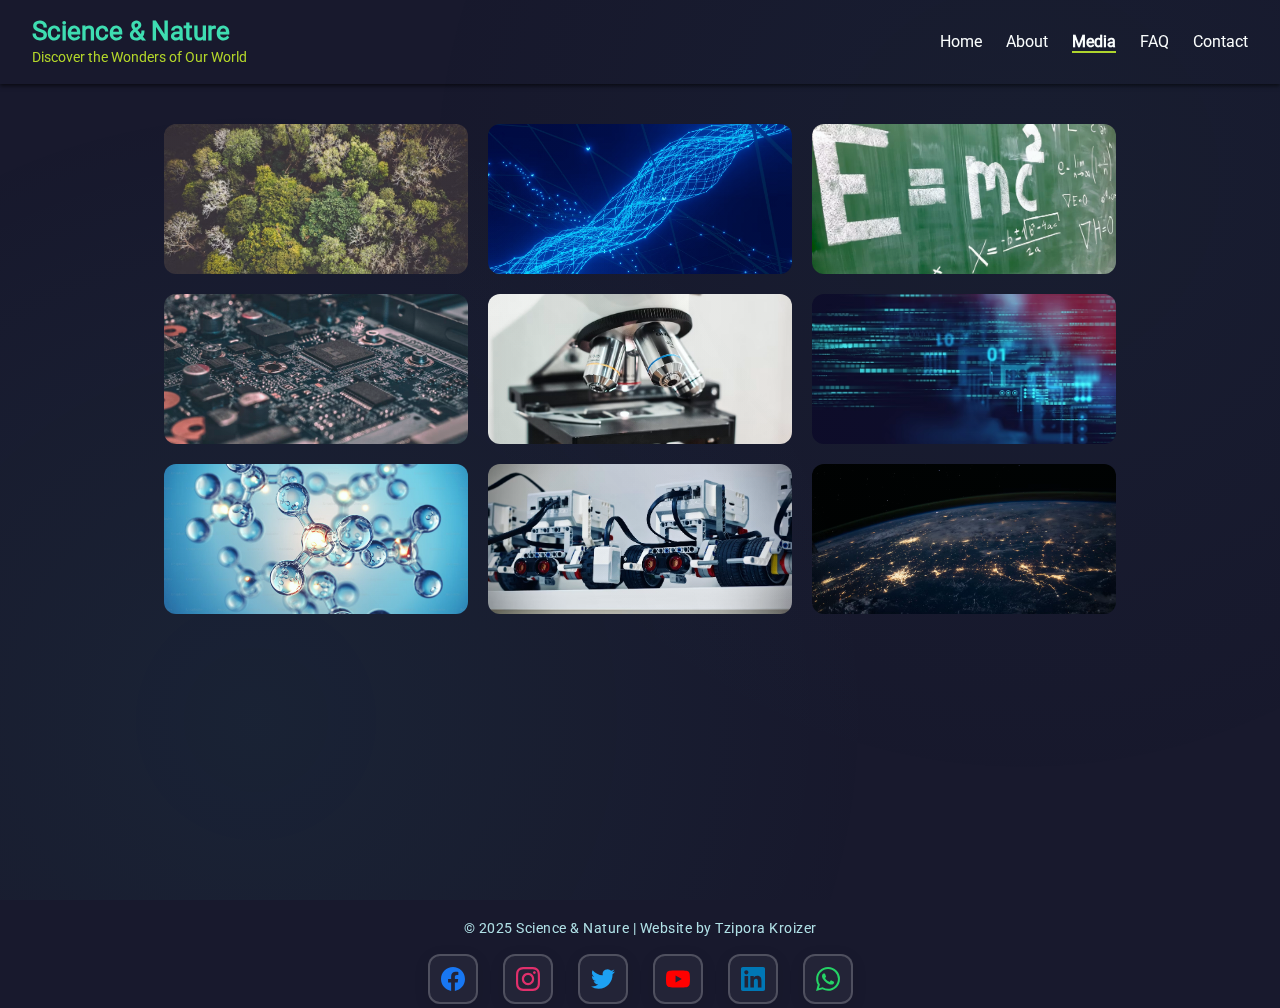
<file: pages/media.html>
<!DOCTYPE html>
<html lang="en">
  <head>
    <meta charset="UTF-8" />
    <meta name="viewport" content="width=device-width, initial-scale=1.0" />
    <link
      href="https://cdn.jsdelivr.net/npm/bootstrap@5.3.2/dist/css/bootstrap.min.css"
      rel="stylesheet"
    />
    <link
      rel="stylesheet"
      href="https://cdn.jsdelivr.net/npm/@fancyapps/ui/dist/fancybox.css"
    />
    <link rel="stylesheet" href="../css/media.css" />
    <link rel="stylesheet" href="../css/style.css" />

    <title>Science & Nature</title>
  </head>
  <body>
    <header>
      <div class="logo">
        <h1>Science & Nature</h1>
        <p>Discover the Wonders of Our World</p>
      </div>
      <button class="burger" aria-label="Toggle menu">&#9776;</button>

      <nav class="nav-menu">
        <ul>
          <li><a href="index.html">Home</a></li>
          <li><a href="about.html">About</a></li>
          <li><a href="media.html" class="active">Media</a></li>
          <li><a href="faq.html">FAQ</a></li>
          <li><a href="contact.html">Contact</a></li>
        </ul>
      </nav>
    </header>

    <main class="media-main">
      <div class="gallery-images">
        <div class="gallery-img">
          <a
            href="../images/forest.png"
            data-fancybox="gallery"
            data-caption="forest"
          >
            <img src="../images/forest.png" alt="forest" />
          </a>
        </div>
        <div class="gallery-img">
          <a
            href="../images/dna.png"
            data-fancybox="gallery"
            data-caption="DNA"
          >
            <img src="../images/dna.png" alt="DNA" />
          </a>
        </div>
        <div class="gallery-img">
          <a
            href="../images/math.png"
            data-fancybox="gallery"
            data-caption="math"
          >
            <img src="../images/math.png" alt="Rare Books Collection" />
          </a>
        </div>
        <div class="gallery-img">
          <a
            href="../images/chips.png"
            data-fancybox="gallery"
            data-caption="chips"
          >
            <img src="../images/chips.png" alt="chips" />
          </a>
        </div>
        <div class="gallery-img">
          <a
            href="../images/lab.png"
            data-fancybox="gallery"
            data-caption="lab"
          >
            <img src="../images/lab.png" alt="lab" />
          </a>
        </div>
        <div class="gallery-img">
          <a
            href="../images/nums.png"
            data-fancybox="gallery"
            data-caption="nums"
          >
            <img src="../images/nums.png" alt="nums" />
          </a>
        </div>
        <div class="gallery-img">
          <a
            href="../images/physics.png"
            data-fancybox="gallery"
            data-caption="physics"
          >
            <img src="../images/physics.png" alt="physics" />
          </a>
        </div>
        <div class="gallery-img">
          <a
            href="../images/robotics.png"
            data-fancybox="gallery"
            data-caption="robotics"
          >
            <img src="../images/robotics.png" alt="robotics" />
          </a>
        </div>
        <div class="gallery-img">
          <a
            href="../images/sky.png"
            data-fancybox="gallery"
            data-caption="sky"
          >
            <img src="../images/sky.png" alt="sky" />
          </a>
        </div>
      </div>
      <div class="videoes">
        <div class="embed-responsive embed-responsive-16by9">
          <iframe
            src="https://www.youtube.com/embed/MM5nAuAhtKs?si=dbO_S7AgVGdL8MqN"
            title="YouTube video player"
            frameborder="0"
            allow="accelerometer; autoplay; clipboard-write; encrypted-media; gyroscope; picture-in-picture; web-share"
            referrerpolicy="strict-origin-when-cross-origin"
            allowfullscreen
          ></iframe>
        </div>
        <div class="embed-responsive embed-responsive-16by9">
          <iframe
            src="https://www.youtube.com/embed/-bmfsnYg-yM"
            title="אפריקה הפראית | מאי בנשיונל ג׳יאוגרפיק WILD"
            frameborder="0"
            allow="accelerometer; autoplay; clipboard-write; encrypted-media; gyroscope; picture-in-picture; web-share"
            referrerpolicy="strict-origin-when-cross-origin"
            allowfullscreen
          ></iframe>
        </div>
        <div class="embed-responsive embed-responsive-16by9">
          <iframe
            src="https://www.youtube.com/embed/yMTAorYOBIg"
            title="סרטון אנימציה על חלל! | מה יש ביקום? איך נולד ומת כוכב? על חורים שחורים ועוד"
            frameborder="0"
            allow="accelerometer; autoplay; clipboard-write; encrypted-media; gyroscope; picture-in-picture; web-share"
            referrerpolicy="strict-origin-when-cross-origin"
            allowfullscreen
          ></iframe>
        </div>
      </div>
    </main>

    <footer>
      <p>© 2025 Science & Nature | Website by Tzipora Kroizer</p>
      <div class="social-icons-minimal">
        <a
          href="https://www.facebook.com/"
          class="social-icon-minimal facebook"
        >
          <svg viewBox="0 0 24 24">
            <path
              d="M24 12.073c0-6.627-5.373-12-12-12s-12 5.373-12 12c0 5.99 4.388 10.954 10.125 11.854v-8.385H7.078v-3.47h3.047V9.43c0-3.007 1.792-4.669 4.533-4.669 1.312 0 2.686.235 2.686.235v2.953H15.83c-1.491 0-1.956.925-1.956 1.874v2.25h3.328l-.532 3.47h-2.796v8.385C19.612 23.027 24 18.062 24 12.073z"
            />
          </svg>
        </a>
        <a
          href="https://www.instagram.com/"
          class="social-icon-minimal instagram"
        >
          <svg viewBox="0 0 24 24">
            <path
              d="M12 2.163c3.204 0 3.584.012 4.85.07 3.252.148 4.771 1.691 4.919 4.919.058 1.265.069 1.645.069 4.849 0 3.205-.012 3.584-.069 4.849-.149 3.225-1.664 4.771-4.919 4.919-1.266.058-1.644.07-4.85.07-3.204 0-3.584-.012-4.849-.07-3.26-.149-4.771-1.699-4.919-4.92-.058-1.265-.07-1.644-.07-4.849 0-3.204.013-3.583.07-4.849.149-3.227 1.664-4.771 4.919-4.919 1.266-.057 1.645-.069 4.849-.069zm0-2.163c-3.259 0-3.667.014-4.947.072-4.358.2-6.78 2.618-6.98 6.98-.059 1.281-.073 1.689-.073 4.948 0 3.259.014 3.668.072 4.948.2 4.358 2.618 6.78 6.98 6.98 1.281.058 1.689.072 4.948.072 3.259 0 3.668-.014 4.948-.072 4.354-.2 6.782-2.618 6.979-6.98.059-1.28.073-1.689.073-4.948 0-3.259-.014-3.667-.072-4.947-.196-4.354-2.617-6.78-6.979-6.98-1.281-.059-1.69-.073-4.949-.073zm0 5.838c-3.403 0-6.162 2.759-6.162 6.162s2.759 6.163 6.162 6.163 6.162-2.759 6.162-6.163c0-3.403-2.759-6.162-6.162-6.162zm0 10.162c-2.209 0-4-1.79-4-4 0-2.209 1.791-4 4-4s4 1.791 4 4c0 2.21-1.791 4-4 4zm6.406-11.845c-.796 0-1.441.645-1.441 1.44s.645 1.44 1.441 1.44c.795 0 1.439-.645 1.439-1.44s-.644-1.44-1.439-1.44z"
            />
          </svg>
        </a>
        <a href="https://twitter.com/" class="social-icon-minimal twitter">
          <svg viewBox="0 0 24 24">
            <path
              d="M23.953 4.57a10 10 0 01-2.825.775 4.958 4.958 0 002.163-2.723c-.951.555-2.005.959-3.127 1.184a4.92 4.92 0 00-8.384 4.482C7.69 8.095 4.067 6.13 1.64 3.162a4.822 4.822 0 00-.666 2.475c0 1.71.87 3.213 2.188 4.096a4.904 4.904 0 01-2.228-.616v.06a4.923 4.923 0 003.946 4.827 4.996 4.996 0 01-2.212.085 4.936 4.936 0 004.604 3.417 9.867 9.867 0 01-6.102 2.105c-.39 0-.779-.023-1.17-.067a13.995 13.995 0 007.557 2.209c9.053 0 13.998-7.496 13.998-13.985 0-.21 0-.42-.015-.63A9.935 9.935 0 0024 4.59z"
            />
          </svg>
        </a>
        <a href="https://www.youtube.com/" class="social-icon-minimal youtube">
          <svg viewBox="0 0 24 24">
            <path
              d="M23.498 6.186a3.016 3.016 0 0 0-2.122-2.136C19.505 3.545 12 3.545 12 3.545s-7.505 0-9.377.505A3.017 3.017 0 0 0 .502 6.186C0 8.07 0 12 0 12s0 3.93.502 5.814a3.016 3.016 0 0 0 2.122 2.136c1.871.505 9.376.505 9.376.505s7.505 0 9.377-.505a3.015 3.015 0 0 0 2.122-2.136C24 15.93 24 12 24 12s0-3.93-.502-5.814zM9.545 15.568V8.432L15.818 12l-6.273 3.568z"
            />
          </svg>
        </a>
        <a
          href="https://www.linkedin.com/"
          class="social-icon-minimal linkedin"
        >
          <svg viewBox="0 0 24 24">
            <path
              d="M20.447 20.452h-3.554v-5.569c0-1.328-.027-3.037-1.852-3.037-1.853 0-2.136 1.445-2.136 2.939v5.667H9.351V9h3.414v1.561h.046c.477-.9 1.637-1.85 3.37-1.85 3.601 0 4.267 2.37 4.267 5.455v6.286zM5.337 7.433c-1.144 0-2.063-.926-2.063-2.065 0-1.138.92-2.063 2.063-2.063 1.14 0 2.064.925 2.064 2.063 0 1.139-.925 2.065-2.064 2.065zm1.782 13.019H3.555V9h3.564v11.452zM22.225 0H1.771C.792 0 0 .774 0 1.729v20.542C0 23.227.792 24 1.771 24h20.451C23.2 24 24 23.227 24 22.271V1.729C24 .774 23.2 0 22.222 0h.003z"
            />
          </svg>
        </a>
        <a
          href="https://www.whatsapp.com/"
          class="social-icon-minimal whatsapp"
        >
          <svg viewBox="0 0 24 24">
            <path
              d="M17.472 14.382c-.297-.149-1.758-.867-2.03-.967-.273-.099-.471-.148-.67.15-.197.297-.767.966-.94 1.164-.173.199-.347.223-.644.075-.297-.15-1.255-.463-2.39-1.475-.883-.788-1.48-1.761-1.653-2.059-.173-.297-.018-.458.13-.606.134-.133.298-.347.446-.52.149-.174.198-.298.298-.497.099-.198.05-.371-.025-.52-.075-.149-.669-1.612-.916-2.207-.242-.579-.487-.5-.669-.51-.173-.008-.371-.01-.57-.01-.198 0-.52.074-.792.372-.272.297-1.04 1.016-1.04 2.479 0 1.462 1.065 2.875 1.213 3.074.149.198 2.096 3.2 5.077 4.487.709.306 1.262.489 1.694.625.712.227 1.36.195 1.871.118.571-.085 1.758-.719 2.006-1.413.248-.694.248-1.289.173-1.413-.074-.124-.272-.198-.57-.347m-5.421 7.403h-.004a9.87 9.87 0 01-5.031-1.378l-.361-.214-3.741.982.998-3.648-.235-.374a9.86 9.86 0 01-1.51-5.26c.001-5.45 4.436-9.884 9.888-9.884 2.64 0 5.122 1.03 6.988 2.898a9.825 9.825 0 012.893 6.994c-.003 5.45-4.437 9.884-9.885 9.884m8.413-18.297A11.815 11.815 0 0012.05 0C5.495 0 .16 5.335.157 11.892c0 2.096.547 4.142 1.588 5.945L.057 24l6.305-1.654a11.882 11.882 0 005.683 1.448h.005c6.554 0 11.89-5.335 11.893-11.893A11.821 11.821 0 0020.465 3.488"
            />
          </svg>
        </a>
      </div>
    </footer>

    <script src="https://cdn.jsdelivr.net/npm/bootstrap@5.3.2/dist/js/bootstrap.bundle.min.js"></script>
    <script src="../scripts/nav.js" defer></script>
    <script
      src="https://cdn.jsdelivr.net/npm/@fancyapps/ui/dist/fancybox.umd.js"
      defer
    ></script>
  </body>
</html>
</file>
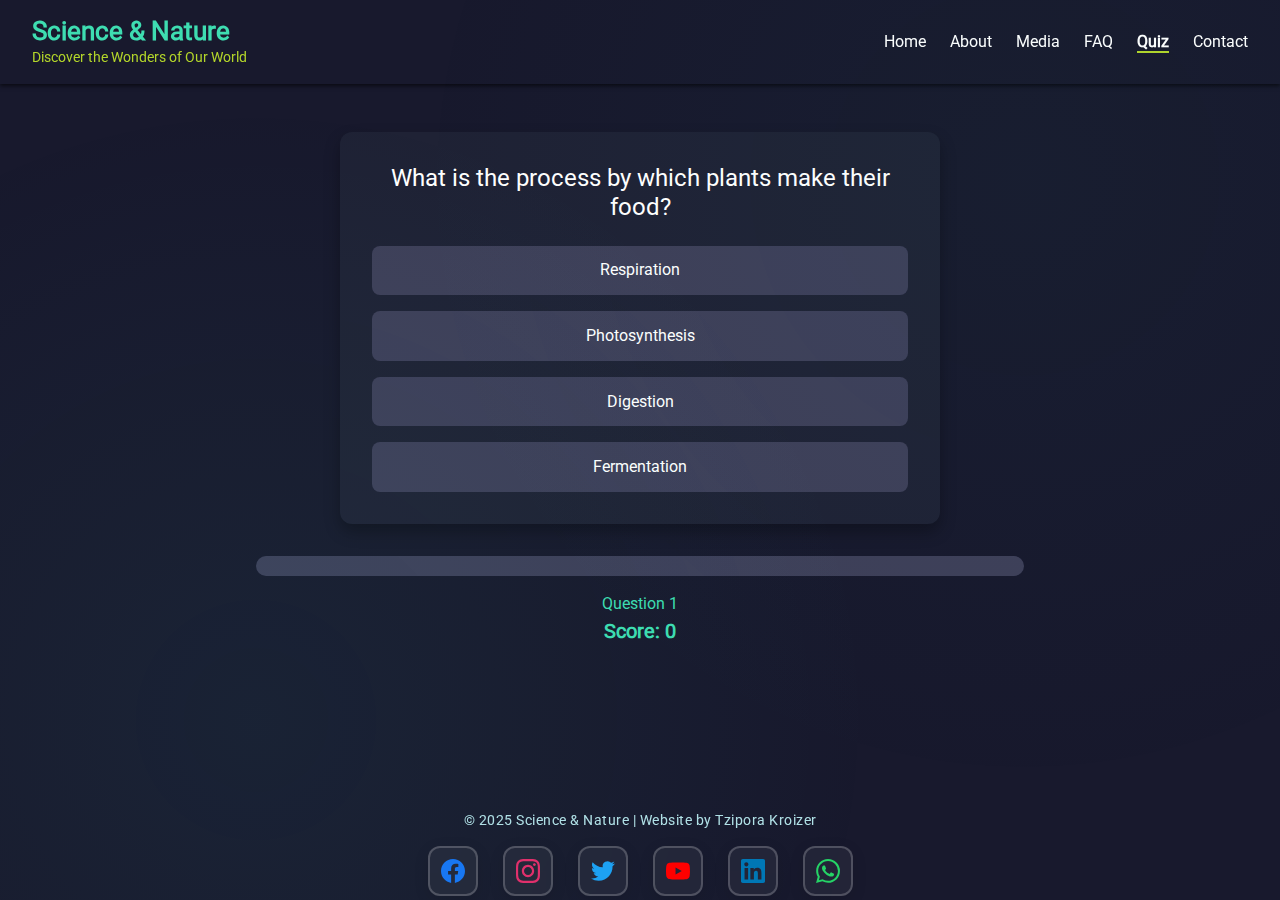
<file: pages/quiz.html>
<!DOCTYPE html>
<html lang="en">
  <head>
    <meta charset="UTF-8" />
    <meta name="viewport" content="width=device-width, initial-scale=1.0" />
    <link
      href="https://cdn.jsdelivr.net/npm/bootstrap@5.3.2/dist/css/bootstrap.min.css"
      rel="stylesheet"
    />
    <link rel="stylesheet" href="../css/quiz.css" />
    <link rel="stylesheet" href="../css/style.css" />

    <title>Science & Nature</title>
  </head>
  <body>
    <header>
      <div class="logo">
        <h1>Science & Nature</h1>
        <p>Discover the Wonders of Our World</p>
      </div>
      <button class="burger" aria-label="Toggle menu">&#9776;</button>

      <nav class="nav-menu">
        <ul>
          <li><a href="index.html">Home</a></li>
          <li><a href="about.html">About</a></li>
          <li><a href="media.html">Media</a></li>
          <li><a href="faq.html">FAQ</a></li>
          <li><a href="quiz.html" class="active">Quiz</a></li>
          <li><a href="contact.html">Contact</a></li>
        </ul>
      </nav>
    </header>
    <main>
      <div id="quiz-container">
        <h2 id="question">Question text</h2>
        <div id="answers"></div>
      </div>
      <div id="progress-container">
        <div id="progress-bar"></div>
      </div>
      <p id="progress-bar-text">Question 1</p>
      <p id="score">Score: 0</p>
    </main>

    <footer>
      <p>© 2025 Science & Nature | Website by Tzipora Kroizer</p>
      <div class="social-icons-minimal">
        <a
          href="https://www.facebook.com/"
          class="social-icon-minimal facebook"
        >
          <svg viewBox="0 0 24 24">
            <path
              d="M24 12.073c0-6.627-5.373-12-12-12s-12 5.373-12 12c0 5.99 4.388 10.954 10.125 11.854v-8.385H7.078v-3.47h3.047V9.43c0-3.007 1.792-4.669 4.533-4.669 1.312 0 2.686.235 2.686.235v2.953H15.83c-1.491 0-1.956.925-1.956 1.874v2.25h3.328l-.532 3.47h-2.796v8.385C19.612 23.027 24 18.062 24 12.073z"
            />
          </svg>
        </a>
        <a
          href="https://www.instagram.com/"
          class="social-icon-minimal instagram"
        >
          <svg viewBox="0 0 24 24">
            <path
              d="M12 2.163c3.204 0 3.584.012 4.85.07 3.252.148 4.771 1.691 4.919 4.919.058 1.265.069 1.645.069 4.849 0 3.205-.012 3.584-.069 4.849-.149 3.225-1.664 4.771-4.919 4.919-1.266.058-1.644.07-4.85.07-3.204 0-3.584-.012-4.849-.07-3.26-.149-4.771-1.699-4.919-4.92-.058-1.265-.07-1.644-.07-4.849 0-3.204.013-3.583.07-4.849.149-3.227 1.664-4.771 4.919-4.919 1.266-.057 1.645-.069 4.849-.069zm0-2.163c-3.259 0-3.667.014-4.947.072-4.358.2-6.78 2.618-6.98 6.98-.059 1.281-.073 1.689-.073 4.948 0 3.259.014 3.668.072 4.948.2 4.358 2.618 6.78 6.98 6.98 1.281.058 1.689.072 4.948.072 3.259 0 3.668-.014 4.948-.072 4.354-.2 6.782-2.618 6.979-6.98.059-1.28.073-1.689.073-4.948 0-3.259-.014-3.667-.072-4.947-.196-4.354-2.617-6.78-6.979-6.98-1.281-.059-1.69-.073-4.949-.073zm0 5.838c-3.403 0-6.162 2.759-6.162 6.162s2.759 6.163 6.162 6.163 6.162-2.759 6.162-6.163c0-3.403-2.759-6.162-6.162-6.162zm0 10.162c-2.209 0-4-1.79-4-4 0-2.209 1.791-4 4-4s4 1.791 4 4c0 2.21-1.791 4-4 4zm6.406-11.845c-.796 0-1.441.645-1.441 1.44s.645 1.44 1.441 1.44c.795 0 1.439-.645 1.439-1.44s-.644-1.44-1.439-1.44z"
            />
          </svg>
        </a>
        <a href="https://twitter.com/" class="social-icon-minimal twitter">
          <svg viewBox="0 0 24 24">
            <path
              d="M23.953 4.57a10 10 0 01-2.825.775 4.958 4.958 0 002.163-2.723c-.951.555-2.005.959-3.127 1.184a4.92 4.92 0 00-8.384 4.482C7.69 8.095 4.067 6.13 1.64 3.162a4.822 4.822 0 00-.666 2.475c0 1.71.87 3.213 2.188 4.096a4.904 4.904 0 01-2.228-.616v.06a4.923 4.923 0 003.946 4.827 4.996 4.996 0 01-2.212.085 4.936 4.936 0 004.604 3.417 9.867 9.867 0 01-6.102 2.105c-.39 0-.779-.023-1.17-.067a13.995 13.995 0 007.557 2.209c9.053 0 13.998-7.496 13.998-13.985 0-.21 0-.42-.015-.63A9.935 9.935 0 0024 4.59z"
            />
          </svg>
        </a>
        <a href="https://www.youtube.com/" class="social-icon-minimal youtube">
          <svg viewBox="0 0 24 24">
            <path
              d="M23.498 6.186a3.016 3.016 0 0 0-2.122-2.136C19.505 3.545 12 3.545 12 3.545s-7.505 0-9.377.505A3.017 3.017 0 0 0 .502 6.186C0 8.07 0 12 0 12s0 3.93.502 5.814a3.016 3.016 0 0 0 2.122 2.136c1.871.505 9.376.505 9.376.505s7.505 0 9.377-.505a3.015 3.015 0 0 0 2.122-2.136C24 15.93 24 12 24 12s0-3.93-.502-5.814zM9.545 15.568V8.432L15.818 12l-6.273 3.568z"
            />
          </svg>
        </a>
        <a
          href="https://www.linkedin.com/"
          class="social-icon-minimal linkedin"
        >
          <svg viewBox="0 0 24 24">
            <path
              d="M20.447 20.452h-3.554v-5.569c0-1.328-.027-3.037-1.852-3.037-1.853 0-2.136 1.445-2.136 2.939v5.667H9.351V9h3.414v1.561h.046c.477-.9 1.637-1.85 3.37-1.85 3.601 0 4.267 2.37 4.267 5.455v6.286zM5.337 7.433c-1.144 0-2.063-.926-2.063-2.065 0-1.138.92-2.063 2.063-2.063 1.14 0 2.064.925 2.064 2.063 0 1.139-.925 2.065-2.064 2.065zm1.782 13.019H3.555V9h3.564v11.452zM22.225 0H1.771C.792 0 0 .774 0 1.729v20.542C0 23.227.792 24 1.771 24h20.451C23.2 24 24 23.227 24 22.271V1.729C24 .774 23.2 0 22.222 0h.003z"
            />
          </svg>
        </a>
        <a
          href="https://www.whatsapp.com/"
          class="social-icon-minimal whatsapp"
        >
          <svg viewBox="0 0 24 24">
            <path
              d="M17.472 14.382c-.297-.149-1.758-.867-2.03-.967-.273-.099-.471-.148-.67.15-.197.297-.767.966-.94 1.164-.173.199-.347.223-.644.075-.297-.15-1.255-.463-2.39-1.475-.883-.788-1.48-1.761-1.653-2.059-.173-.297-.018-.458.13-.606.134-.133.298-.347.446-.52.149-.174.198-.298.298-.497.099-.198.05-.371-.025-.52-.075-.149-.669-1.612-.916-2.207-.242-.579-.487-.5-.669-.51-.173-.008-.371-.01-.57-.01-.198 0-.52.074-.792.372-.272.297-1.04 1.016-1.04 2.479 0 1.462 1.065 2.875 1.213 3.074.149.198 2.096 3.2 5.077 4.487.709.306 1.262.489 1.694.625.712.227 1.36.195 1.871.118.571-.085 1.758-.719 2.006-1.413.248-.694.248-1.289.173-1.413-.074-.124-.272-.198-.57-.347m-5.421 7.403h-.004a9.87 9.87 0 01-5.031-1.378l-.361-.214-3.741.982.998-3.648-.235-.374a9.86 9.86 0 01-1.51-5.26c.001-5.45 4.436-9.884 9.888-9.884 2.64 0 5.122 1.03 6.988 2.898a9.825 9.825 0 012.893 6.994c-.003 5.45-4.437 9.884-9.885 9.884m8.413-18.297A11.815 11.815 0 0012.05 0C5.495 0 .16 5.335.157 11.892c0 2.096.547 4.142 1.588 5.945L.057 24l6.305-1.654a11.882 11.882 0 005.683 1.448h.005c6.554 0 11.89-5.335 11.893-11.893A11.821 11.821 0 0020.465 3.488"
            />
          </svg>
        </a>
      </div>
    </footer>

    <script src="https://cdn.jsdelivr.net/npm/bootstrap@5.3.2/dist/js/bootstrap.bundle.min.js"></script>
    <script src="../scripts/nav.js" defer></script>
    <script src="../scripts/quiz.js" defer></script>
  </body>
</html>
</file>
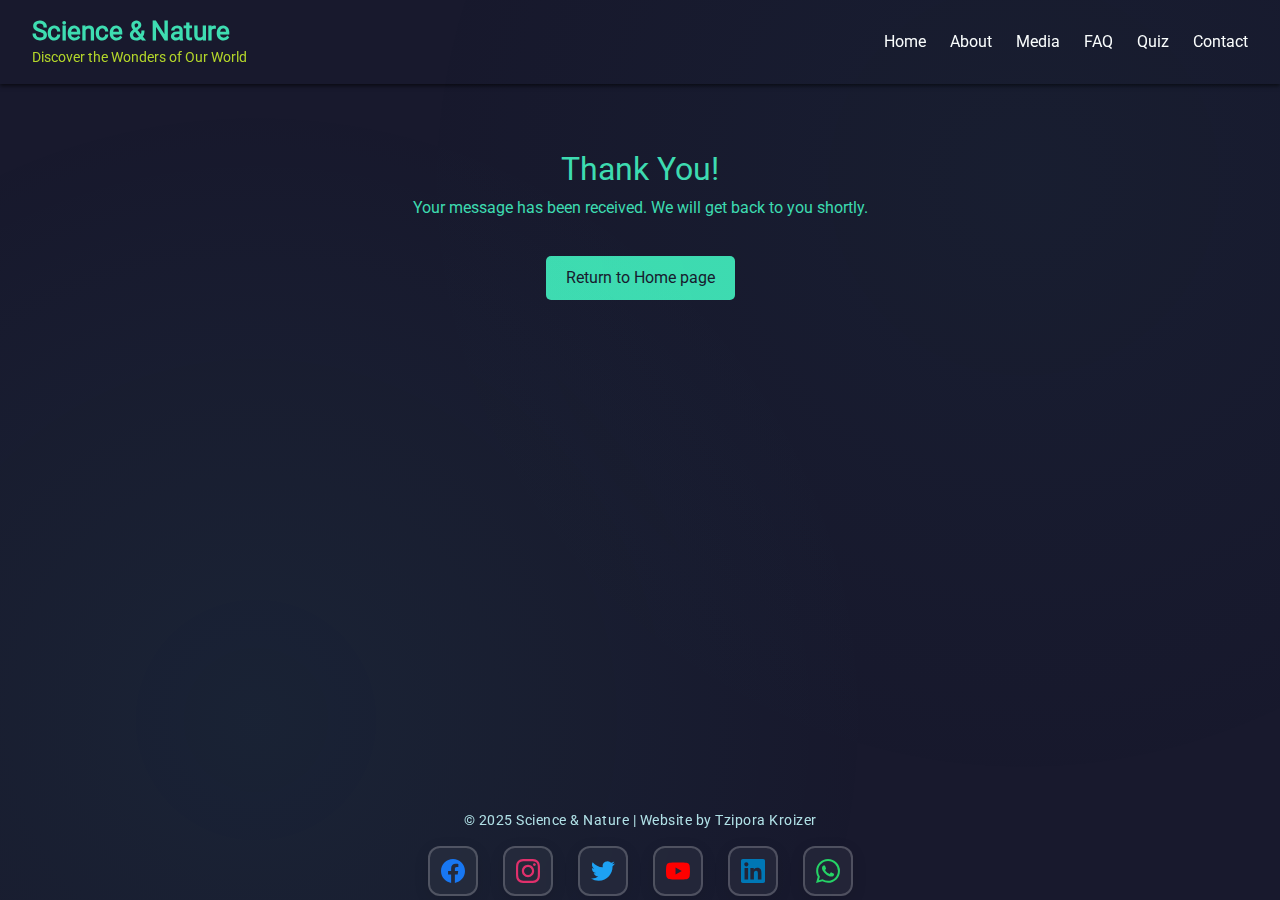
<file: pages/thanks.html>
<!DOCTYPE html>
<html lang="en">
  <head>
    <meta charset="UTF-8" />
    <meta name="viewport" content="width=device-width, initial-scale=1.0" />
    <link
      href="https://cdn.jsdelivr.net/npm/bootstrap@5.3.2/dist/css/bootstrap.min.css"
      rel="stylesheet"
    />
    <link rel="stylesheet" href="../css/thanks.css" />
    <link rel="stylesheet" href="../css/style.css" />
    <link rel="icon" href="data:image/svg+xml,<svg xmlns=%22http://www.w3.org/2000/svg%22 viewBox=%220 0 100 100%22><text y=%22.9em%22 font-size=%2290%22>🌍</text></svg>">

    <title>Science & Nature</title>
  </head>
  <body>
    <header>
      <div class="logo">
        <h1>Science & Nature</h1>
        <p>Discover the Wonders of Our World</p>
      </div>
      <button class="burger" aria-label="Toggle menu">&#9776;</button>

      <nav class="nav-menu">
        <ul>
          <li><a href="index.html">Home</a></li>
          <li><a href="about.html">About</a></li>
          <li><a href="media.html">Media</a></li>
          <li><a href="faq.html">FAQ</a></li>
          <li><a href="quiz.html">Quiz</a></li>
          <li><a href="contact.html">Contact</a></li>
        </ul>
      </nav>
    </header>

    <main>
      <div class="thank-you-message">
        <h2><span id="userName"></span> Thank You!</h2>
        <p>Your message has been received. We will get back to you shortly.</p>
        <a href="index.html">Return to Home page</a>
      </div>
    </main>

    <footer>
      <p>© 2025 Science & Nature | Website by Tzipora Kroizer</p>
      <div class="social-icons-minimal">
        <a
          href="https://www.facebook.com/"
          class="social-icon-minimal facebook"
        >
          <svg viewBox="0 0 24 24">
            <path
              d="M24 12.073c0-6.627-5.373-12-12-12s-12 5.373-12 12c0 5.99 4.388 10.954 10.125 11.854v-8.385H7.078v-3.47h3.047V9.43c0-3.007 1.792-4.669 4.533-4.669 1.312 0 2.686.235 2.686.235v2.953H15.83c-1.491 0-1.956.925-1.956 1.874v2.25h3.328l-.532 3.47h-2.796v8.385C19.612 23.027 24 18.062 24 12.073z"
            />
          </svg>
        </a>
        <a
          href="https://www.instagram.com/"
          class="social-icon-minimal instagram"
        >
          <svg viewBox="0 0 24 24">
            <path
              d="M12 2.163c3.204 0 3.584.012 4.85.07 3.252.148 4.771 1.691 4.919 4.919.058 1.265.069 1.645.069 4.849 0 3.205-.012 3.584-.069 4.849-.149 3.225-1.664 4.771-4.919 4.919-1.266.058-1.644.07-4.85.07-3.204 0-3.584-.012-4.849-.07-3.26-.149-4.771-1.699-4.919-4.92-.058-1.265-.07-1.644-.07-4.849 0-3.204.013-3.583.07-4.849.149-3.227 1.664-4.771 4.919-4.919 1.266-.057 1.645-.069 4.849-.069zm0-2.163c-3.259 0-3.667.014-4.947.072-4.358.2-6.78 2.618-6.98 6.98-.059 1.281-.073 1.689-.073 4.948 0 3.259.014 3.668.072 4.948.2 4.358 2.618 6.78 6.98 6.98 1.281.058 1.689.072 4.948.072 3.259 0 3.668-.014 4.948-.072 4.354-.2 6.782-2.618 6.979-6.98.059-1.28.073-1.689.073-4.948 0-3.259-.014-3.667-.072-4.947-.196-4.354-2.617-6.78-6.979-6.98-1.281-.059-1.69-.073-4.949-.073zm0 5.838c-3.403 0-6.162 2.759-6.162 6.162s2.759 6.163 6.162 6.163 6.162-2.759 6.162-6.163c0-3.403-2.759-6.162-6.162-6.162zm0 10.162c-2.209 0-4-1.79-4-4 0-2.209 1.791-4 4-4s4 1.791 4 4c0 2.21-1.791 4-4 4zm6.406-11.845c-.796 0-1.441.645-1.441 1.44s.645 1.44 1.441 1.44c.795 0 1.439-.645 1.439-1.44s-.644-1.44-1.439-1.44z"
            />
          </svg>
        </a>
        <a href="https://twitter.com/" class="social-icon-minimal twitter">
          <svg viewBox="0 0 24 24">
            <path
              d="M23.953 4.57a10 10 0 01-2.825.775 4.958 4.958 0 002.163-2.723c-.951.555-2.005.959-3.127 1.184a4.92 4.92 0 00-8.384 4.482C7.69 8.095 4.067 6.13 1.64 3.162a4.822 4.822 0 00-.666 2.475c0 1.71.87 3.213 2.188 4.096a4.904 4.904 0 01-2.228-.616v.06a4.923 4.923 0 003.946 4.827 4.996 4.996 0 01-2.212.085 4.936 4.936 0 004.604 3.417 9.867 9.867 0 01-6.102 2.105c-.39 0-.779-.023-1.17-.067a13.995 13.995 0 007.557 2.209c9.053 0 13.998-7.496 13.998-13.985 0-.21 0-.42-.015-.63A9.935 9.935 0 0024 4.59z"
            />
          </svg>
        </a>
        <a href="https://www.youtube.com/" class="social-icon-minimal youtube">
          <svg viewBox="0 0 24 24">
            <path
              d="M23.498 6.186a3.016 3.016 0 0 0-2.122-2.136C19.505 3.545 12 3.545 12 3.545s-7.505 0-9.377.505A3.017 3.017 0 0 0 .502 6.186C0 8.07 0 12 0 12s0 3.93.502 5.814a3.016 3.016 0 0 0 2.122 2.136c1.871.505 9.376.505 9.376.505s7.505 0 9.377-.505a3.015 3.015 0 0 0 2.122-2.136C24 15.93 24 12 24 12s0-3.93-.502-5.814zM9.545 15.568V8.432L15.818 12l-6.273 3.568z"
            />
          </svg>
        </a>
        <a
          href="https://www.linkedin.com/"
          class="social-icon-minimal linkedin"
        >
          <svg viewBox="0 0 24 24">
            <path
              d="M20.447 20.452h-3.554v-5.569c0-1.328-.027-3.037-1.852-3.037-1.853 0-2.136 1.445-2.136 2.939v5.667H9.351V9h3.414v1.561h.046c.477-.9 1.637-1.85 3.37-1.85 3.601 0 4.267 2.37 4.267 5.455v6.286zM5.337 7.433c-1.144 0-2.063-.926-2.063-2.065 0-1.138.92-2.063 2.063-2.063 1.14 0 2.064.925 2.064 2.063 0 1.139-.925 2.065-2.064 2.065zm1.782 13.019H3.555V9h3.564v11.452zM22.225 0H1.771C.792 0 0 .774 0 1.729v20.542C0 23.227.792 24 1.771 24h20.451C23.2 24 24 23.227 24 22.271V1.729C24 .774 23.2 0 22.222 0h.003z"
            />
          </svg>
        </a>
        <a
          href="https://www.whatsapp.com/"
          class="social-icon-minimal whatsapp"
        >
          <svg viewBox="0 0 24 24">
            <path
              d="M17.472 14.382c-.297-.149-1.758-.867-2.03-.967-.273-.099-.471-.148-.67.15-.197.297-.767.966-.94 1.164-.173.199-.347.223-.644.075-.297-.15-1.255-.463-2.39-1.475-.883-.788-1.48-1.761-1.653-2.059-.173-.297-.018-.458.13-.606.134-.133.298-.347.446-.52.149-.174.198-.298.298-.497.099-.198.05-.371-.025-.52-.075-.149-.669-1.612-.916-2.207-.242-.579-.487-.5-.669-.51-.173-.008-.371-.01-.57-.01-.198 0-.52.074-.792.372-.272.297-1.04 1.016-1.04 2.479 0 1.462 1.065 2.875 1.213 3.074.149.198 2.096 3.2 5.077 4.487.709.306 1.262.489 1.694.625.712.227 1.36.195 1.871.118.571-.085 1.758-.719 2.006-1.413.248-.694.248-1.289.173-1.413-.074-.124-.272-.198-.57-.347m-5.421 7.403h-.004a9.87 9.87 0 01-5.031-1.378l-.361-.214-3.741.982.998-3.648-.235-.374a9.86 9.86 0 01-1.51-5.26c.001-5.45 4.436-9.884 9.888-9.884 2.64 0 5.122 1.03 6.988 2.898a9.825 9.825 0 012.893 6.994c-.003 5.45-4.437 9.884-9.885 9.884m8.413-18.297A11.815 11.815 0 0012.05 0C5.495 0 .16 5.335.157 11.892c0 2.096.547 4.142 1.588 5.945L.057 24l6.305-1.654a11.882 11.882 0 005.683 1.448h.005c6.554 0 11.89-5.335 11.893-11.893A11.821 11.821 0 0020.465 3.488"
            />
          </svg>
        </a>
      </div>
    </footer>

    <script src="https://cdn.jsdelivr.net/npm/bootstrap@5.3.2/dist/js/bootstrap.bundle.min.js"></script>
    <script src="../scripts/nav.js" defer></script>
    <script src="../scripts/thanks.js" defer></script>
  </body>
</html>
</file>
<file: css/style.css>
@font-face {
  font-family: "Roboto";
  src: url("../fonts/Roboto-VariableFont_wdth\,wght.ttf") format("truetype");
  font-weight: normal;
  font-style: normal;
}

html,
body {
  font-family: "Roboto";
  height: 100%;
  margin: 0;
  display: flex;
  flex-direction: column;
  background-color: #18192d;
}
header {
  position: fixed;
  top: 0;
  left: 0;
  background-color: #18192d;
  width: 100%;
  display: flex;
  justify-content: space-between;
  align-items: center;
  padding: 1rem 2rem;
  color: white;
  z-index: 1000;
  box-shadow: 0 2px 4px rgba(0, 0, 0, 0.6);
}

header .logo h1 {
  margin: 0;
  font-size: 1.6rem;
  font-weight: 700;
  color: #3eddb1;
}

header .logo p {
  margin: 0;
  font-size: 0.9rem;
  color: #b3d52a;
}
.burger {
  display: none;
}
.nav-menu ul {
  display: flex;
  gap: 1.5rem;
  margin: 0;
  padding: 0;
  list-style: none;
}

.nav-menu ul li a {
  text-decoration: none;
  color: white;
  font-weight: 500;
  transition: color 0.3s ease;
}

.nav-menu ul li a:hover {
  color: #3eddb1;
}
.nav-menu ul li a.active {
  font-weight: 600;
  border-bottom: 2px solid #b3d52a;
}

@media (max-width: 768px) {
  header {
    flex-direction: column;
    text-align: center;
  }
  .burger {
    display: block;
    cursor: pointer;
    font-size: 1.5rem;
    color: white;
    position: absolute;
    top: 15px;
    right: 20px;
    background: none;
    border: none;
  }
  .nav-menu {
    max-height: 0;
    overflow: hidden;
    transition: max-height 0.4s ease;
    background: #18192d;
  }

  .nav-menu.open {
    max-height: 500px;
  }

  .nav-menu ul {
    flex-direction: column;
    gap: 0.8rem;
    margin-top: 1rem;
  }
}

main {
  padding-top: 100px;
  padding-bottom: 20px;
  width: 100%;
  flex: 1;
}

footer {
  left: 0;
  bottom: 0;
  width: 100%;
  color: #3edcb4;
  text-align: center;
  z-index: 1000;
}

footer::before {
  content: "";
  position: absolute;
  top: 0;
  left: 0;
  right: 0;
  bottom: 0;
  background: radial-gradient(
      circle at 20% 80%,
      rgba(64, 224, 208, 0.05) 0%,
      transparent 50%
    ),
    radial-gradient(
      circle at 80% 20%,
      rgba(32, 178, 170, 0.03) 0%,
      transparent 50%
    );
  pointer-events: none;
}

footer p {
  text-align: center;
  margin: 5px 0 15px 0;
  color: #b0e0e6;
  font-size: 14px;
  font-weight: 300;
  letter-spacing: 0.5px;
  position: relative;
  z-index: 1000;
}

.social-icons-minimal {
  display: flex;
  justify-content: center;
  align-items: center;
  gap: 25px;
  flex-wrap: wrap;
  margin: 0 auto 4px auto;
  position: relative;
  z-index: 1;
}

.social-icon-minimal {
  width: 50px;
  height: 50px;
  border: 2px solid rgba(255, 255, 255, 0.2);
  border-radius: 12px;
  display: flex;
  align-items: center;
  justify-content: center;
  text-decoration: none;
  transition: all 0.3s cubic-bezier(0.4, 0, 0.2, 1);
  position: relative;
  background: rgba(255, 255, 255, 0.05);
  backdrop-filter: blur(10px);
  box-shadow: 0 4px 15px rgba(0, 0, 0, 0.1);
}

.social-icon-minimal:hover {
  transform: translateY(-5px) scale(1.05);
  border-color: currentColor;
  background: rgba(255, 255, 255, 0.1);
  box-shadow: 0 8px 25px rgba(0, 0, 0, 0.2);
}

.social-icon-minimal.facebook {
  color: #1877f2;
}

.social-icon-minimal.facebook:hover {
  border-color: #1877f2;
  box-shadow: 0 8px 25px rgba(24, 119, 242, 0.3);
}

.social-icon-minimal.instagram {
  color: #e1306c;
}

.social-icon-minimal.instagram:hover {
  border-color: #e1306c;
  box-shadow: 0 8px 25px rgba(225, 48, 108, 0.3);
  background: linear-gradient(
    45deg,
    rgba(64, 93, 230, 0.1),
    rgba(131, 58, 180, 0.1),
    rgba(225, 48, 108, 0.1)
  );
}

.social-icon-minimal.twitter {
  color: #1da1f2;
}

.social-icon-minimal.twitter:hover {
  border-color: #1da1f2;
  box-shadow: 0 8px 25px rgba(29, 161, 242, 0.3);
}

.social-icon-minimal.youtube {
  color: #ff0000;
}

.social-icon-minimal.youtube:hover {
  border-color: #ff0000;
  box-shadow: 0 8px 25px rgba(255, 0, 0, 0.3);
}

.social-icon-minimal.linkedin {
  color: #0077b5;
}

.social-icon-minimal.linkedin:hover {
  border-color: #0077b5;
  box-shadow: 0 8px 25px rgba(0, 119, 181, 0.3);
}

.social-icon-minimal.whatsapp {
  color: #25d366;
}

.social-icon-minimal.whatsapp:hover {
  border-color: #25d366;
  box-shadow: 0 8px 25px rgba(37, 211, 102, 0.3);
}

.social-icon-minimal svg {
  width: 24px;
  height: 24px;
  fill: currentColor;
  transition: all 0.3s ease;
}

.social-icon-minimal:hover svg {
  transform: scale(1.1);
}

@keyframes fadeInUp {
  from {
    opacity: 0;
    transform: translateY(30px);
  }
  to {
    opacity: 1;
    transform: translateY(0);
  }
}

.social-icon-minimal {
  animation: fadeInUp 0.6s ease forwards;
}

.social-icon-minimal:nth-child(1) {
  animation-delay: 0.1s;
}
.social-icon-minimal:nth-child(2) {
  animation-delay: 0.2s;
}
.social-icon-minimal:nth-child(3) {
  animation-delay: 0.3s;
}
.social-icon-minimal:nth-child(4) {
  animation-delay: 0.4s;
}
.social-icon-minimal:nth-child(5) {
  animation-delay: 0.5s;
}
.social-icon-minimal:nth-child(6) {
  animation-delay: 0.6s;
}

@media (max-width: 768px) {
  footer {
    padding: 30px 15px 15px;
  }

  .social-icons-minimal {
    gap: 20px;
  }

  .social-icon-minimal {
    width: 45px;
    height: 45px;
    border-radius: 10px;
  }

  .social-icon-minimal svg {
    width: 20px;
    height: 20px;
  }

  footer p {
    font-size: 13px;
    margin-bottom: 25px;
  }
}

@media (max-width: 480px) {
  .social-icons-minimal {
    gap: 15px;
  }

  .social-icon-minimal {
    width: 40px;
    height: 40px;
    border-radius: 8px;
  }

  .social-icon-minimal svg {
    width: 18px;
    height: 18px;
  }

  footer p {
    font-size: 12px;
    line-height: 1.4;
  }
}

@keyframes pulse {
  0% {
    box-shadow: 0 0 0 0 rgba(64, 224, 208, 0.4);
  }
  70% {
    box-shadow: 0 0 0 10px rgba(64, 224, 208, 0);
  }
  100% {
    box-shadow: 0 0 0 0 rgba(64, 224, 208, 0);
  }
}
</file>
<file: css/about.css>
[class^="about-"] {
    color: #ffffff;
    padding: 0 20px;
}
.manager-img {
  float: left; 
  margin: 0 10px 10px 0; 
  width: 100px;
  height: auto;
}
.math-img {
  float: right; 
  margin: 0 0 10px 10px; 
  width: 300px;
  height: auto;
}
#readMoreBtn{
    background-color: white;
    color: #0b2545;
    border: none;
    padding: 5px 10px;
    border-radius: 5px;
    cursor: pointer;
    margin-top: 10px;
}
#readMoreBtn:hover {
    opacity: 0.8;
}
</file>
<file: css/contact.css>
form{
    align-items: center;
    margin: auto;
    width: 40%;
}
form h2{
    text-align: center;
    margin-bottom: 20px;
    color: #3EDCB1;
}
.btn{
    width: 100%;
    background-color: #3EDCB1;
    color: #18192D;
}
.btn:hover{
    background-color: #34b89e;
    color: white;
}
</file>
<file: css/faq.css>
@keyframes textBigger {
    0% {
        font-size: 1rem;
    }
    100% {
        font-size: 1.1rem;
    }
}
.accordion-button {
        transition: font-size 0.4s cubic-bezier(0.4, 0, 0.2, 1);
}
.accordion-button:hover {
        font-size: 1.1rem;
}

.accordion-button:not(.collapsed) {
    background-color: #0b2545;
    color: #fff;
}
.accordion-button:focus {
    box-shadow: none;
}
.accordion-body {
    background-color: #0b254553;
}
</file>
<file: css/media.css>
.media-main {
  display: flex;
  flex-wrap: wrap;
  flex-direction: column;
}
.gallery-images {
  flex: 1;
  display: grid;
  gap: 1.25rem;
  grid-template-columns: repeat(auto-fit, minmax(300px, 1fr));
  padding: 1.5rem;
  max-width: 1000px;
  margin: 0 auto;
}

.gallery-img:hover {
  transition: transform 0.4s;
  transform: translateY(-4px);
  box-shadow: 0 12px 24px rgba(0, 0, 0, 0.12);
  opacity: 0.8;
}
.gallery-img img {
  width: 100%;
  height: 150px;
  border-radius: 12px;
  object-fit: cover;
}
.videoes {
  flex: 1;
  display: grid;
  gap: 1.25rem;
  grid-template-columns: repeat(auto-fit, minmax(300px, 1fr));
  padding: 1.5rem;
  max-width: 1000px;
  margin: 0 auto;
}
.videoes div iframe {
  width: 100%;
  height: 200px;
  border-radius: 12px;
  object-fit: cover;
}
@media (max-width: 768px) {
    .gallery-images{
        grid-template-columns: repeat(2, 1fr);
    }

  .videoes {
    grid-template-columns: 1fr;
    width: 100%;
    height: 100%;
  }
}
</file>
<file: css/quiz.css>
#quiz-container {
  margin: 2rem auto;
  background-color: #1f2235;
  padding: 2rem;
  border-radius: 12px;
  max-width: 600px;
  width: 100%;
  box-shadow: 0 8px 16px rgba(0, 0, 0, 0.3);
}

#question {
  color: #ffffff;
  font-size: 1.5rem;
  margin-bottom: 1.5rem;
  text-align: center;
}

#answers {
  display: flex;
  flex-direction: column;
  gap: 1rem;
}

.answer-btn {
  padding: 0.8rem 1rem;
  font-size: 1rem;
  border: none;
  border-radius: 8px;
  cursor: pointer;
  transition: transform 0.2s, box-shadow 0.2s;
  background-color: #3e3f59;
  color: #ffffff;
}

.answer-btn:hover {
  transform: translateY(-2px);
  box-shadow: 0 6px 12px rgba(0, 0, 0, 0.2);
}

.answer-btn.correct {
  background-color: #3eddb1;
  color: #18192d;
}

.answer-btn.wrong {
  background-color: #e1306c;
  color: #18192d;
}
#progress-container {
  width: 60%;
  background-color: #3e3f59;
  border-radius: 10px;
  overflow: hidden;
  margin-bottom: 1rem;
  height: 20px;
  margin: 1rem auto;
}

#progress-bar {
  width: 0%;
  height: 100%;
  background-color: #3eddb1;
  transition: width 0.3s ease;
}
#progress-bar-text{
    margin: 0 auto;
    text-align: center;
    color: #3eddb1;
}
#score{
    margin: auto;
    text-align: center;
    font-size: 1.25rem;
    font-weight: bold;
    color: #3eddb1;
}
.score {
  margin: 1.5rem auto;
  text-align: center;
  font-size: 1.25rem;
  font-weight: bold;
  color: #3eddb1;
}

@media (max-width: 480px) {
  #quiz-container {
    padding: 1rem;
    width: 90%;
  }

  #question {
    font-size: 1.25rem;
  }

  .answer-btn {
    font-size: 0.95rem;
    padding: 0.7rem;
  }

  #progress-container {
    width: 60%;
  }
}
</file>
<file: css/thanks.css>
.thank-you-message{
    text-align: center;
    margin-top: 50px;
    color: #3EDCB1;
}
.thank-you-message a{
    display: inline-block;
    margin-top: 20px;
    padding: 10px 20px;
    background-color: #3EDCB1;
    color: #18192D;
    text-decoration: none;
    border-radius: 5px;
}
.thank-you-message a:hover{
    background-color: #36b89e;
    color: white;
}
</file>
<file: css/index.css>
.animated-text {
  padding: 0 0 20px 0;
  text-align: center;
  font-size: 2rem;
  font-weight: 700;
  text-transform: uppercase;
  background: linear-gradient(-45deg, #3eddb1, #b3d52a, #18192d, #3eddb1);
  background-size: 300% 300%;
  -webkit-background-clip: text;
  -webkit-text-fill-color: transparent;
  animation: gradientShift 6s ease infinite;
}

@keyframes gradientShift {
  0% {
    background-position: 0% 50%;
  }
  50% {
    background-position: 100% 50%;
  }
  100% {
    background-position: 0% 50%;
  }
}

.carousel-item img {
  height: 400px;
  object-fit: cover;
}
.carousel-caption {
  text-shadow: 4px 4px 6px rgba(0.9, 0.7, 0.6, 0.7);
}
.info-boxes {
  display: grid;
  gap: 1.25rem;
  grid-template-columns: repeat(auto-fit, minmax(220px, 1fr));
  padding: 1.5rem;
  max-width: 1000px;
  margin: 0 auto;
}

/* כרטיס בודד */
.info-card {
  display: block;
  background: #ffffff;
  border-radius: 12px;
  padding: 1.2rem;
  box-shadow: 0 6px 14px rgba(0, 0, 0, 0.08);
  border: 1px solid rgba(0, 0, 0, 0.05);
  transition: transform 200ms ease, box-shadow 200ms ease;
  text-decoration: none;
  color: inherit;
}

/* טקסט בכרטיס */
.card-body h3 {
  margin: 0 0 0.5rem;
  font-size: 1.2rem;
  font-weight: 600;
  color: #0b2545;
}

.card-body p {
  margin: 0;
  font-size: 0.95rem;
  color: #3b4a5a;
  line-height: 1.4;
}

/* hover */
.info-card:hover,
.info-card:focus {
  transform: translateY(-4px);
  box-shadow: 0 10px 20px rgba(0, 0, 0, 0.12);
  outline: none;
  opacity: 0.9;
}
@media (max-width: 768px) {
  .carousel-item img {
    height: 250px;
  }
}
</file>
